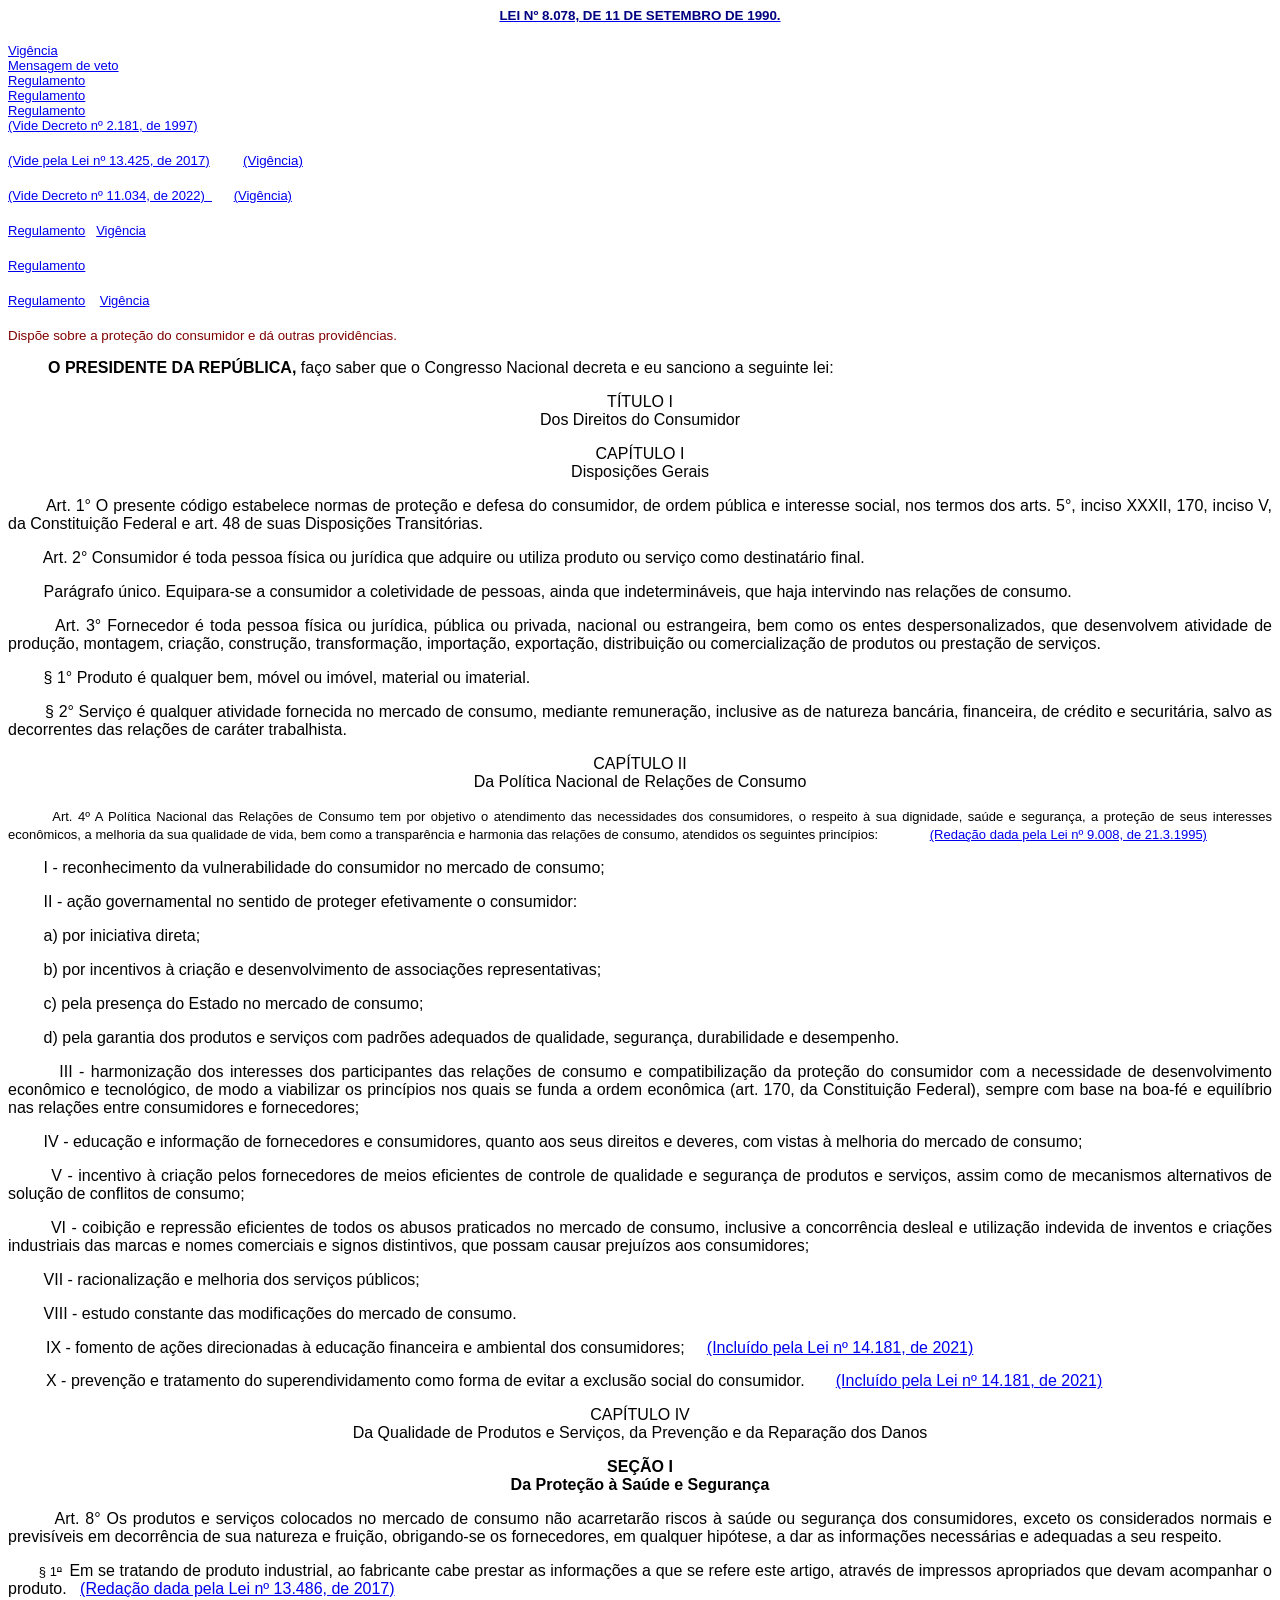
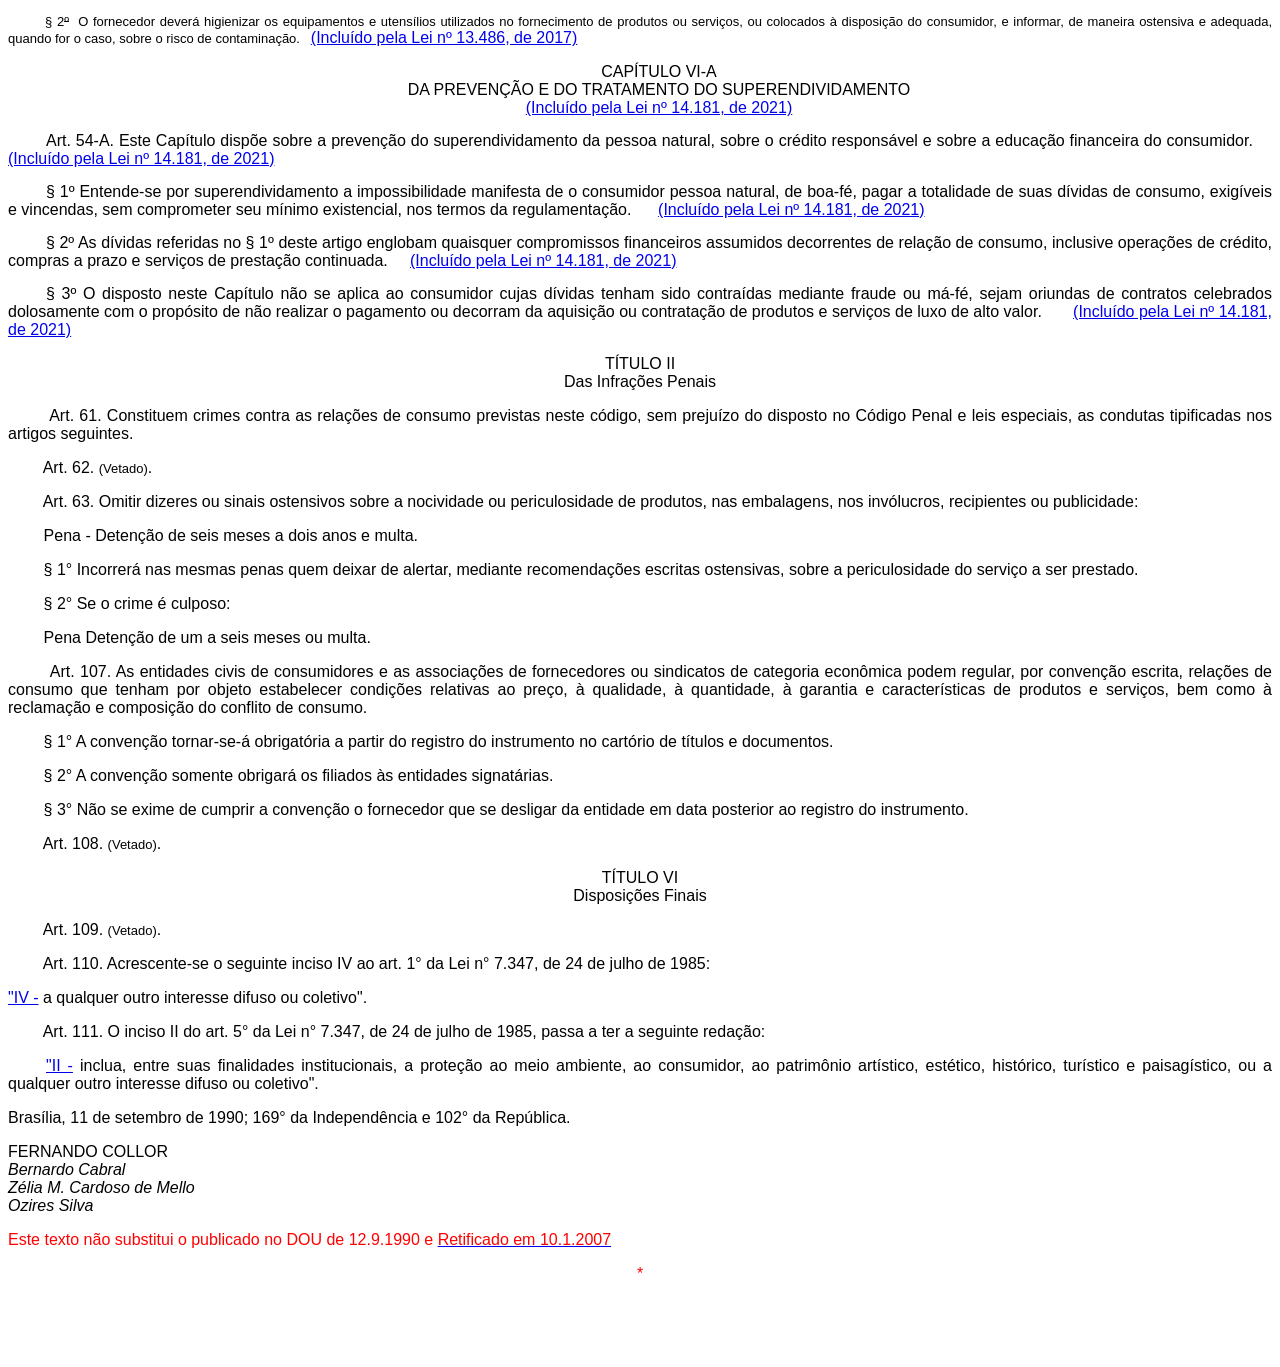
<file: tests/fixtures/cdc.html>
<!-- Recorte de https://www.planalto.gov.br/ccivil_03/leis/l8078compilado.htm (sha256:ee9b3454c3cb…, coletado em 2026-09-25) gerado por scripts/make_fixtures.py; não editar à mão. -->
<html><head><meta charset="utf-8"><title>cdc</title></head><body>
<p align="CENTER"><a href="http://legislacao.planalto.gov.br/legisla/legislacao.nsf/Viw_Identificacao/lei%208.078-1990?OpenDocument"><font color="#000080" face="Arial"><small><strong>LEI Nº 8.078, DE 11 DE SETEMBRO DE 1990.</strong></small></font></a></p>
<p style="margin-top: 20px; margin-bottom: 20px">
<font face="Arial" size="2"><a href="#art118">Vigência</a></font><br/>
<font face="Arial" size="2">
<a href="Mensagem_Veto/anterior_98/vep664-L8078-90.htm">Mensagem de veto</a></font><br/>
<font face="Arial" size="2">
<a href="../_Ato2004-2006/2006/Decreto/D5903.htm">Regulamento</a></font><br/>
<font face="Arial" size="2">
<a href="../_Ato2007-2010/2008/Decreto/D6523.htm">
	Regulamento</a></font><br/>
<font face="Arial" size="2">
<a href="../_Ato2011-2014/2013/Decreto/D7962.htm">Regulamento</a></font><br/>
<font face="Arial" size="2"><a href="../decreto/D2181.htm">(Vide Decreto nº 
	2.181, de 1997)</a></font></p>
<p style="margin-top: 20px; margin-bottom: 20px">
<font face="Arial" size="2">
<a href="../_Ato2015-2018/2017/Lei/L13425.htm#art17">
<span style="font-size: 10.0pt; font-family: Arial,sans-serif">(Vide 
pela Lei nº 13.425, de 2017)</span></a><span style="font-size: 10.0pt; font-family: Arial,sans-serif">        
	<a href="../_Ato2015-2018/2017/Lei/L13425.htm#art23">(Vigência)</a></span></font></p>
<p style="margin-top: 20px; margin-bottom: 20px">
<font size="2"><a href="../_Ato2019-2022/2022/Decreto/D11034.htm">
<span style="font-family: Arial,sans-serif">(Vide Decreto nº 11.034, de 
	2022)  </span></a><span style="font-family: Arial,sans-serif">     
	</span></font><span style="font-family: Arial,sans-serif"><font size="2">
<a href="../_Ato2019-2022/2022/Decreto/D11034.htm#art18">(Vigência)</a></font></span></p>
<p style="margin-top: 20px; margin-bottom: 20px">
<font face="Arial" size="2">
<a href="../_Ato2019-2022/2022/Decreto/D11150.htm">Regulamento</a>  
	<a href="../_Ato2019-2022/2022/Decreto/D11150.htm#art8">Vigência</a></font></p>
<p style="margin-top: 20px; margin-bottom: 20px">
<font face="Arial" size="2">
<a href="../_Ato2023-2026/2026/Decreto/D12876.htm">Regulamento</a></font></p>
<p style="margin-top: 20px; margin-bottom: 20px">
<font face="Arial" size="2">
<a href="../_ato2023-2026/2026/decreto/d13108.htm">Regulamento</a>   
	<a href="../_ato2023-2026/2026/decreto/d13108.htm#art26">Vigência</a></font></p>
<p align="justify"><small><font color="#800000" face="Arial">Dispõe sobre a proteção do
    consumidor e dá outras providências.</font></small></p>
<p style="text-align: justify"><font face="Arial"><strong>         
O PRESIDENTE DA REPÚBLICA, </strong>faço saber que o Congresso Nacional decreta e eu
sanciono a seguinte lei:</font></p>
<p style="text-align: center"><font face="Arial">TÍTULO I<br/>
Dos Direitos do Consumidor</font></p>
<p style="text-align: center"><font face="Arial">CAPÍTULO I<br/>
Disposições Gerais</font></p>
<p style="text-align: justify"><font face="Arial">       
Art. 1° O presente código estabelece normas de proteção e defesa do consumidor, de
ordem pública e interesse social, nos termos dos arts. 5°, inciso XXXII, 170, inciso V,
da Constituição Federal e art. 48 de suas Disposições Transitórias.</font></p>
<p style="text-align: justify"><font face="Arial">       
Art. 2° Consumidor é toda pessoa física ou jurídica que adquire ou utiliza produto ou
serviço como destinatário final.</font></p>
<p style="text-align: justify"><font face="Arial">       
Parágrafo único. Equipara-se a consumidor a coletividade de pessoas, ainda que
indetermináveis, que haja intervindo nas relações de consumo.</font></p>
<p style="text-align: justify"><font face="Arial">       
Art. 3° Fornecedor é toda pessoa física ou jurídica, pública ou privada, nacional ou
estrangeira, bem como os entes despersonalizados, que desenvolvem atividade de produção,
montagem, criação, construção, transformação, importação, exportação,
distribuição ou comercialização de produtos ou prestação de serviços.</font></p>
<p style="text-align: justify"><font face="Arial">       
§ 1° Produto é qualquer bem, móvel ou imóvel, material ou imaterial.</font></p>
<p style="text-align: justify"><font face="Arial">       
§ 2° Serviço é qualquer atividade fornecida no mercado de consumo, mediante
remuneração, inclusive as de natureza bancária, financeira, de crédito e securitária,
salvo as decorrentes das relações de caráter trabalhista.</font></p>
<p align="center" style="text-align: center"><font face="Arial">CAPÍTULO II<br/>
Da Política Nacional de Relações de Consumo</font><font face="Arial" size="2"> </font></p>
<p style="text-align: justify">   <font face="Arial" size="2">    
Art. 4º A Política Nacional das Relações de Consumo tem por
objetivo o atendimento das necessidades dos consumidores, o respeito à sua dignidade,
saúde e segurança, a proteção de seus interesses econômicos, a melhoria da sua
qualidade de vida, bem como a transparência e harmonia das relações de consumo,
atendidos os seguintes princípios:</font>           
<font face="Arial" size="2"> <a href="L9008.htm#art7">(Redação dada pela Lei nº
9.008, de 21.3.1995)</a></font></p>
<p style="text-align: justify"><font face="Arial">       
I - reconhecimento da vulnerabilidade do consumidor no mercado de consumo;</font></p>
<p style="text-align: justify"><font face="Arial">       
II - ação governamental no sentido de proteger efetivamente o consumidor:</font></p>
<p style="text-align: justify"><font face="Arial">       
a) por iniciativa direta;</font></p>
<p style="text-align: justify"><font face="Arial">       
b) por incentivos à criação e desenvolvimento de associações representativas;</font></p>
<p style="text-align: justify"><font face="Arial">       
c) pela presença do Estado no mercado de consumo;</font></p>
<p style="text-align: justify"><font face="Arial">       
d) pela garantia dos produtos e serviços com padrões adequados de qualidade, segurança,
durabilidade e desempenho.</font></p>
<p style="text-align: justify"><font face="Arial">       
III - harmonização dos interesses dos participantes das relações de consumo e
compatibilização da proteção do consumidor com a necessidade de desenvolvimento
econômico e tecnológico, de modo a viabilizar os princípios nos quais se funda a ordem
econômica (art. 170, da Constituição Federal), sempre com base na boa-fé e equilíbrio
nas relações entre consumidores e fornecedores;</font></p>
<p style="text-align: justify"><font face="Arial">       
IV - educação e informação de fornecedores e consumidores, quanto aos seus direitos e
deveres, com vistas à melhoria do mercado de consumo;</font></p>
<p style="text-align: justify"><font face="Arial">       
V - incentivo à criação pelos fornecedores de meios eficientes de controle de qualidade
e segurança de produtos e serviços, assim como de mecanismos alternativos de solução
de conflitos de consumo;</font></p>
<p style="text-align: justify"><font face="Arial">       
VI - coibição e repressão eficientes de todos os abusos praticados no mercado de
consumo, inclusive a concorrência desleal e utilização indevida de inventos e
criações industriais das marcas e nomes comerciais e signos distintivos, que possam
causar prejuízos aos consumidores;</font></p>
<p style="text-align: justify"><font face="Arial">       
VII - racionalização e melhoria dos serviços públicos;</font></p>
<p style="text-align: justify"><font face="Arial">       
VIII - estudo constante das modificações do mercado de consumo.</font></p>
<p align="justify" class="Artigo" style="text-indent: 38px; margin-right: 0cm; margin-top: 15px; margin-bottom: 15px">
<span style="font-family: Arial; color: black; font-weight: normal">IX - fomento 
de ações direcionadas à educação financeira e ambiental dos consumidores;    
<a href="../_Ato2019-2022/2021/Lei/L14181.htm#art1">(Incluído pela Lei nº 
14.181, de 2021)</a></span></p>
<p align="justify" class="Artigo" style="text-indent: 38px; margin-right: 0cm; margin-top: 15px; margin-bottom: 15px">
<span style="font-family: Arial; color: black; font-weight: normal">X - 
prevenção e tratamento do superendividamento como forma de evitar a exclusão 
social do consumidor.      
<a href="../_Ato2019-2022/2021/Lei/L14181.htm#art1">(Incluído pela Lei nº 
14.181, de 2021)</a></span></p>
<p align="center" style="text-align: center"><font face="Arial">CAPÍTULO IV<br/>
Da Qualidade de Produtos e Serviços, da Prevenção e da Reparação dos Danos</font></p>
<p align="center" style="text-align: center"><b><font face="Arial">SEÇÃO I<br/>
Da Proteção à Saúde e Segurança</font></b></p>
<p style="text-align: justify"><font face="Arial">       
Art. 8° Os produtos e serviços colocados no mercado de consumo não acarretarão riscos
à saúde ou segurança dos consumidores, exceto os considerados normais e previsíveis em
decorrência de sua natureza e fruição, obrigando-se os fornecedores, em qualquer
hipótese, a dar as informações necessárias e adequadas a seu respeito.</font></p>
<p style="text-align: justify; "><span style="color: black">
<font face="Arial" size="2">

       

§ 1<s>º</s> 

</font></span><font face="Arial">Em se tratando de produto industrial, ao 
fabricante cabe prestar as informações a que se refere este artigo, através de 
impressos apropriados que devam acompanhar o produto.  
<a href="../_Ato2015-2018/2017/Lei/L13486.htm">(Redação dada pela Lei nº 13.486, 
de 2017)</a></font></p>
<p style="text-align: justify; "><span style="color: black">
<font face="Arial" size="2">

       

§ 2<s>º</s>  O fornecedor deverá higienizar os equipamentos e utensílios 
utilizados no fornecimento de produtos ou serviços, ou colocados à disposição do 
consumidor, e informar, de maneira ostensiva e adequada, quando for o caso, 
sobre o risco de contaminação.  

</font></span><font face="Arial"><a href="../_Ato2015-2018/2017/Lei/L13486.htm">
(Incluído pela Lei nº 13.486, de 2017)</a></font></p>
<p align="center" class="Artigo" style="text-indent: 38px; margin-right: 0cm; margin-top: 0; margin-bottom: 0">
<span style="font-family: Arial; color: black; font-weight: normal">CAPÍTULO 
VI-A</span></p>
<p align="center" class="Artigo" style="text-indent: 38px; margin-right: 0cm; margin-top: 0; margin-bottom: 0">
<span style="font-family: Arial; color: black; font-weight: normal">DA PREVENÇÃO 
E DO TRATAMENTO DO SUPERENDIVIDAMENTO</span></p>
<p align="center" class="Artigo" style="text-indent: 38px; margin-right: 0cm; margin-top: 0; margin-bottom: 0">
<span style="font-family: Arial; color: black; font-weight: normal">
<a href="../_Ato2019-2022/2021/Lei/L14181.htm#art1">(Incluído pela Lei nº 
14.181, de 2021)</a></span></p>
<p align="justify" class="Artigo" style="text-indent: 38px; margin-right: 0cm; margin-top: 15px; margin-bottom: 15px">
<span style="font-family: Arial; color: black; font-weight: normal">Art. 54-A. 
Este Capítulo dispõe sobre a prevenção do superendividamento da pessoa natural, 
sobre o crédito responsável e sobre a educação financeira do consumidor.    
<a href="../_Ato2019-2022/2021/Lei/L14181.htm#art1">(Incluído pela Lei nº 
14.181, de 2021)</a></span></p>
<p align="justify" class="Artigo" style="text-indent: 38px; margin-right: 0cm; margin-top: 15px; margin-bottom: 15px">
<span style="font-family: Arial; color: black; font-weight: normal">§ 1º 
Entende-se por superendividamento a impossibilidade manifesta de o consumidor 
pessoa natural, de boa-fé, pagar a totalidade de suas dívidas de consumo, 
exigíveis e vincendas, sem comprometer seu mínimo existencial, nos termos da 
regulamentação.     
<a href="../_Ato2019-2022/2021/Lei/L14181.htm#art1">(Incluído pela Lei nº 
14.181, de 2021)</a></span></p>
<p align="justify" class="Artigo" style="text-indent: 38px; margin-right: 0cm; margin-top: 15px; margin-bottom: 15px">
<span style="font-family: Arial; color: black; font-weight: normal">§ 2º As 
dívidas referidas no § 1º deste artigo englobam quaisquer compromissos 
financeiros assumidos decorrentes de relação de consumo, inclusive operações de 
crédito, compras a prazo e serviços de prestação continuada.    
<a href="../_Ato2019-2022/2021/Lei/L14181.htm#art1">(Incluído pela Lei nº 
14.181, de 2021)</a></span></p>
<p align="justify" class="Artigo" style="text-indent: 38px; margin-right: 0cm; margin-top: 15px; margin-bottom: 15px">
<span style="font-family: Arial; color: black; font-weight: normal">§ 3º O 
disposto neste Capítulo não se aplica ao consumidor cujas dívidas tenham sido 
contraídas mediante fraude ou má-fé, sejam oriundas de contratos celebrados 
dolosamente com o propósito de não realizar o pagamento ou decorram da aquisição 
ou contratação de produtos e serviços de luxo de alto valor.      
<a href="../_Ato2019-2022/2021/Lei/L14181.htm#art1">(Incluído pela Lei nº 
14.181, de 2021)</a></span></p>
<p align="center" style="text-align: center"><font face="Arial">TÍTULO II<br/>
Das Infrações Penais</font></p>
<p style="text-align: justify"><font face="Arial">       
Art. 61. Constituem crimes contra as relações de consumo previstas neste código, sem
prejuízo do disposto no Código Penal e leis especiais, as condutas tipificadas nos
artigos seguintes.</font></p>
<p style="text-align: justify"><font face="Arial">        Art. 62. </font><font face="Arial" size="2">(Vetado)</font><font face="Arial">.</font></p>
<p style="text-align: justify"><font face="Arial">       
Art. 63. Omitir dizeres ou sinais ostensivos sobre a nocividade ou periculosidade de
produtos, nas embalagens, nos invólucros, recipientes ou publicidade:</font></p>
<p style="text-align: justify"><font face="Arial">       
Pena - Detenção de seis meses a dois anos e multa.</font></p>
<p style="text-align: justify"><font face="Arial">       
§ 1° Incorrerá nas mesmas penas quem deixar de alertar, mediante recomendações
escritas ostensivas, sobre a periculosidade do serviço a ser prestado.</font></p>
<p style="text-align: justify"><font face="Arial">       
§ 2° Se o crime é culposo:</font></p>
<p style="text-align: justify"><font face="Arial">       
Pena Detenção de um a seis meses ou multa.</font></p>
<p style="text-align: justify"><font face="Arial">       
Art. 107. As entidades civis de consumidores e as associações de fornecedores ou
sindicatos de categoria econômica podem regular, por convenção escrita, relações de
consumo que tenham por objeto estabelecer condições relativas ao preço, à qualidade,
à quantidade, à garantia e características de produtos e serviços, bem como à
reclamação e composição do conflito de consumo.</font></p>
<p style="text-align: justify"><font face="Arial">       
§ 1° A convenção tornar-se-á obrigatória a partir do registro do instrumento no
cartório de títulos e documentos.</font></p>
<p style="text-align: justify"><font face="Arial">       
§ 2° A convenção somente obrigará os filiados às entidades signatárias.</font></p>
<p style="text-align: justify"><font face="Arial">       
§ 3° Não se exime de cumprir a convenção o fornecedor que se desligar da entidade em
data posterior ao registro do instrumento.</font></p>
<p style="text-align: justify"><font face="Arial">       
Art. 108. </font><font face="Arial" size="2">(Vetado)</font><font face="Arial">.</font></p>
<p align="center" style="text-align: center"><font face="Arial">TÍTULO VI<br/>
Disposições Finais</font></p>
<p style="text-align: justify"><font face="Arial">       
Art. 109. </font><font face="Arial" size="2">(Vetado)</font><font face="Arial">.</font></p>
<p style="text-align: justify"><font face="Arial">       
Art. 110. Acrescente-se o seguinte inciso IV ao art. 1° da Lei n° 7.347, de 24 de julho
de 1985:</font></p>
<p style="text-align: justify"><font face="Arial">
<a href="L7347orig.htm#art1v">"IV -</a> a qualquer outro interesse difuso ou
    coletivo".</font></p>
<p style="text-align: justify"><font face="Arial">       
Art. 111. O inciso II do art. 5° da Lei n° 7.347, de 24 de julho de 1985, passa a ter a
seguinte redação:</font></p>
<p style="text-align: justify; text-indent:38px"><font face="Arial">
<a href="L7347orig.htm#art5ii">"II -</a> inclua, entre suas finalidades institucionais,
    a proteção ao meio ambiente, ao consumidor, ao patrimônio artístico, estético,
    histórico, turístico e paisagístico, ou a qualquer outro interesse difuso ou
    coletivo".</font></p>
<p style="text-align: justify"><font face="Arial">Brasília, 11 de setembro de 1990; 169°
da Independência e 102° da República.</font></p>
<p><font face="Arial">FERNANDO COLLOR<br/>
<em><font color="black">Bernardo Cabral </font><br/>
<font color="black">Zélia M. Cardoso de Mello </font><br/>
<font color="black">Ozires Silva </font></em></font></p>
<p><font color="#FF0000" face="Arial">Este texto não substitui o publicado no 
DOU de 12.9.1990 e <a href="1989_1994/RET/rlei-8078-90.doc">
<font color="#FF0000">Retificado em 10.1.2007</font></a></font></p>
<p align="center"><font color="#FF0000" face="Arial">*</font></p>
<p align="center"> </p>
<p align="center"> </p>
</body></html>
</file>
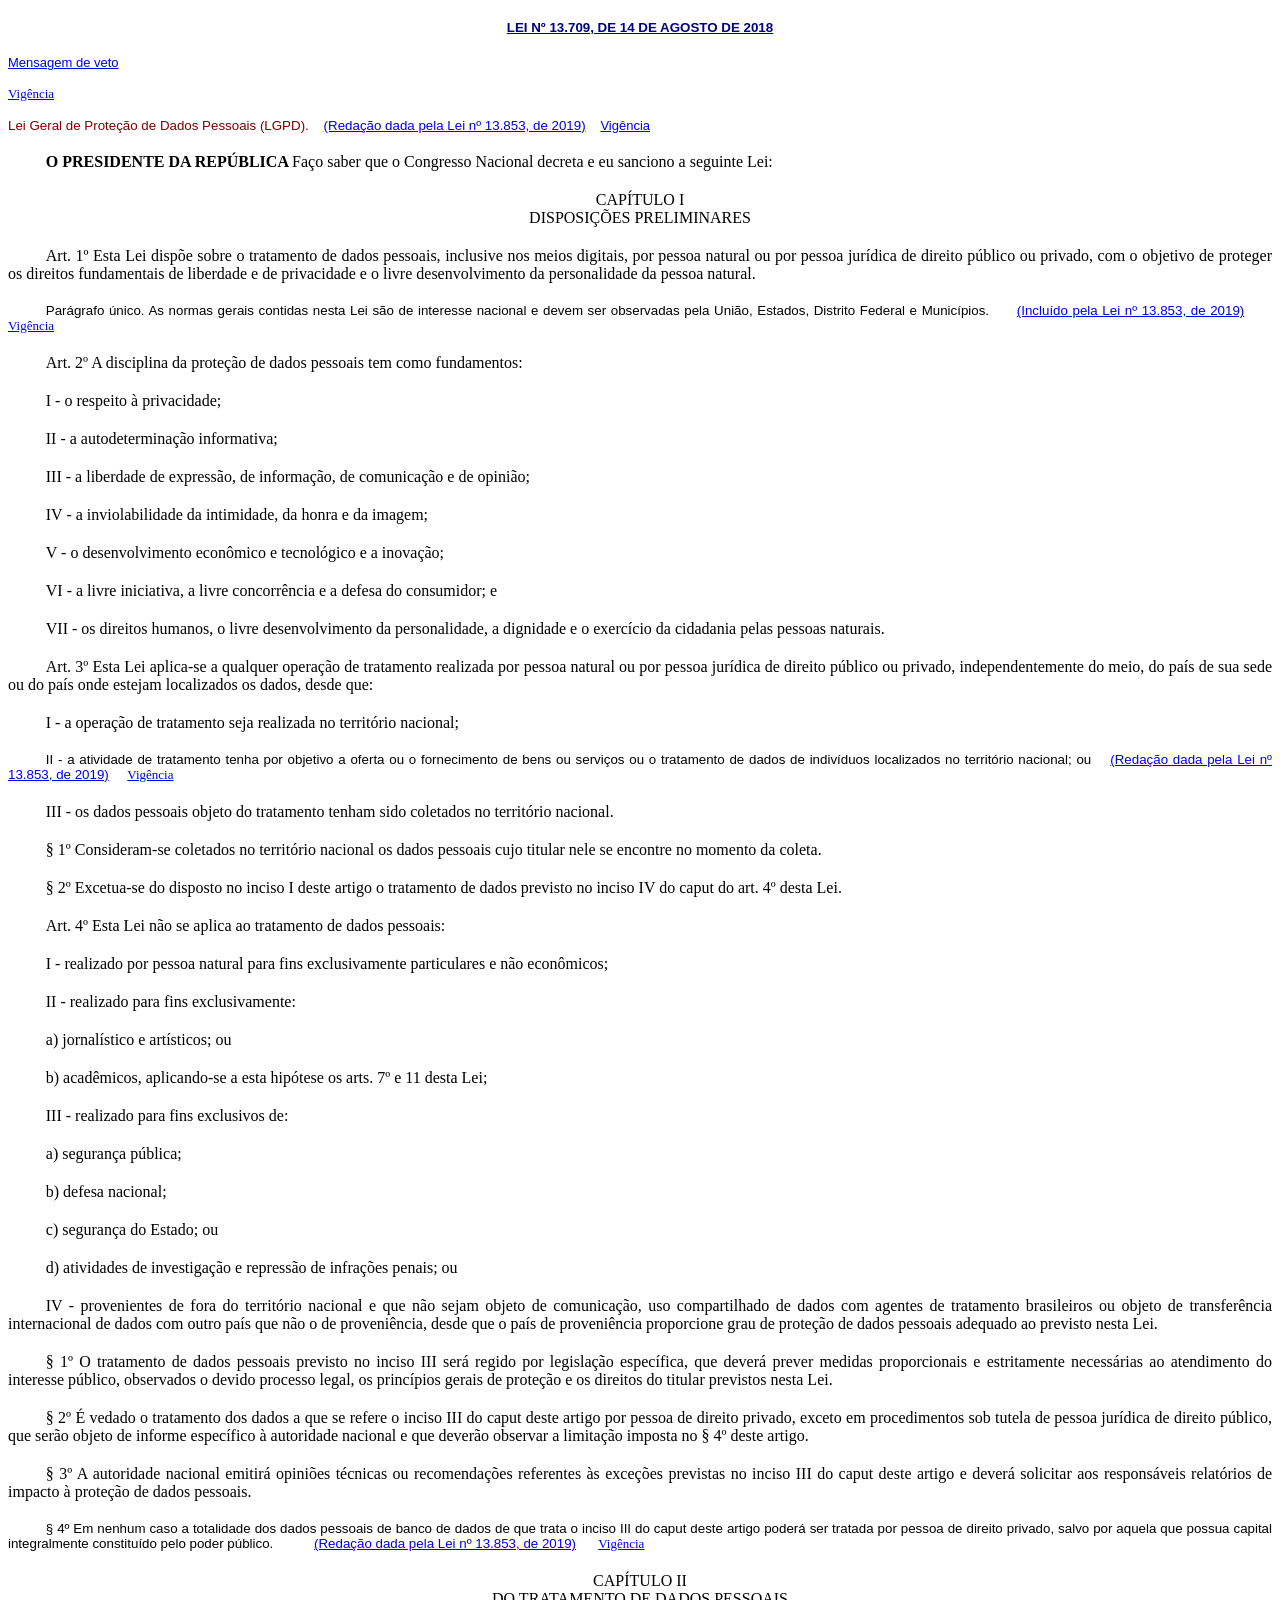
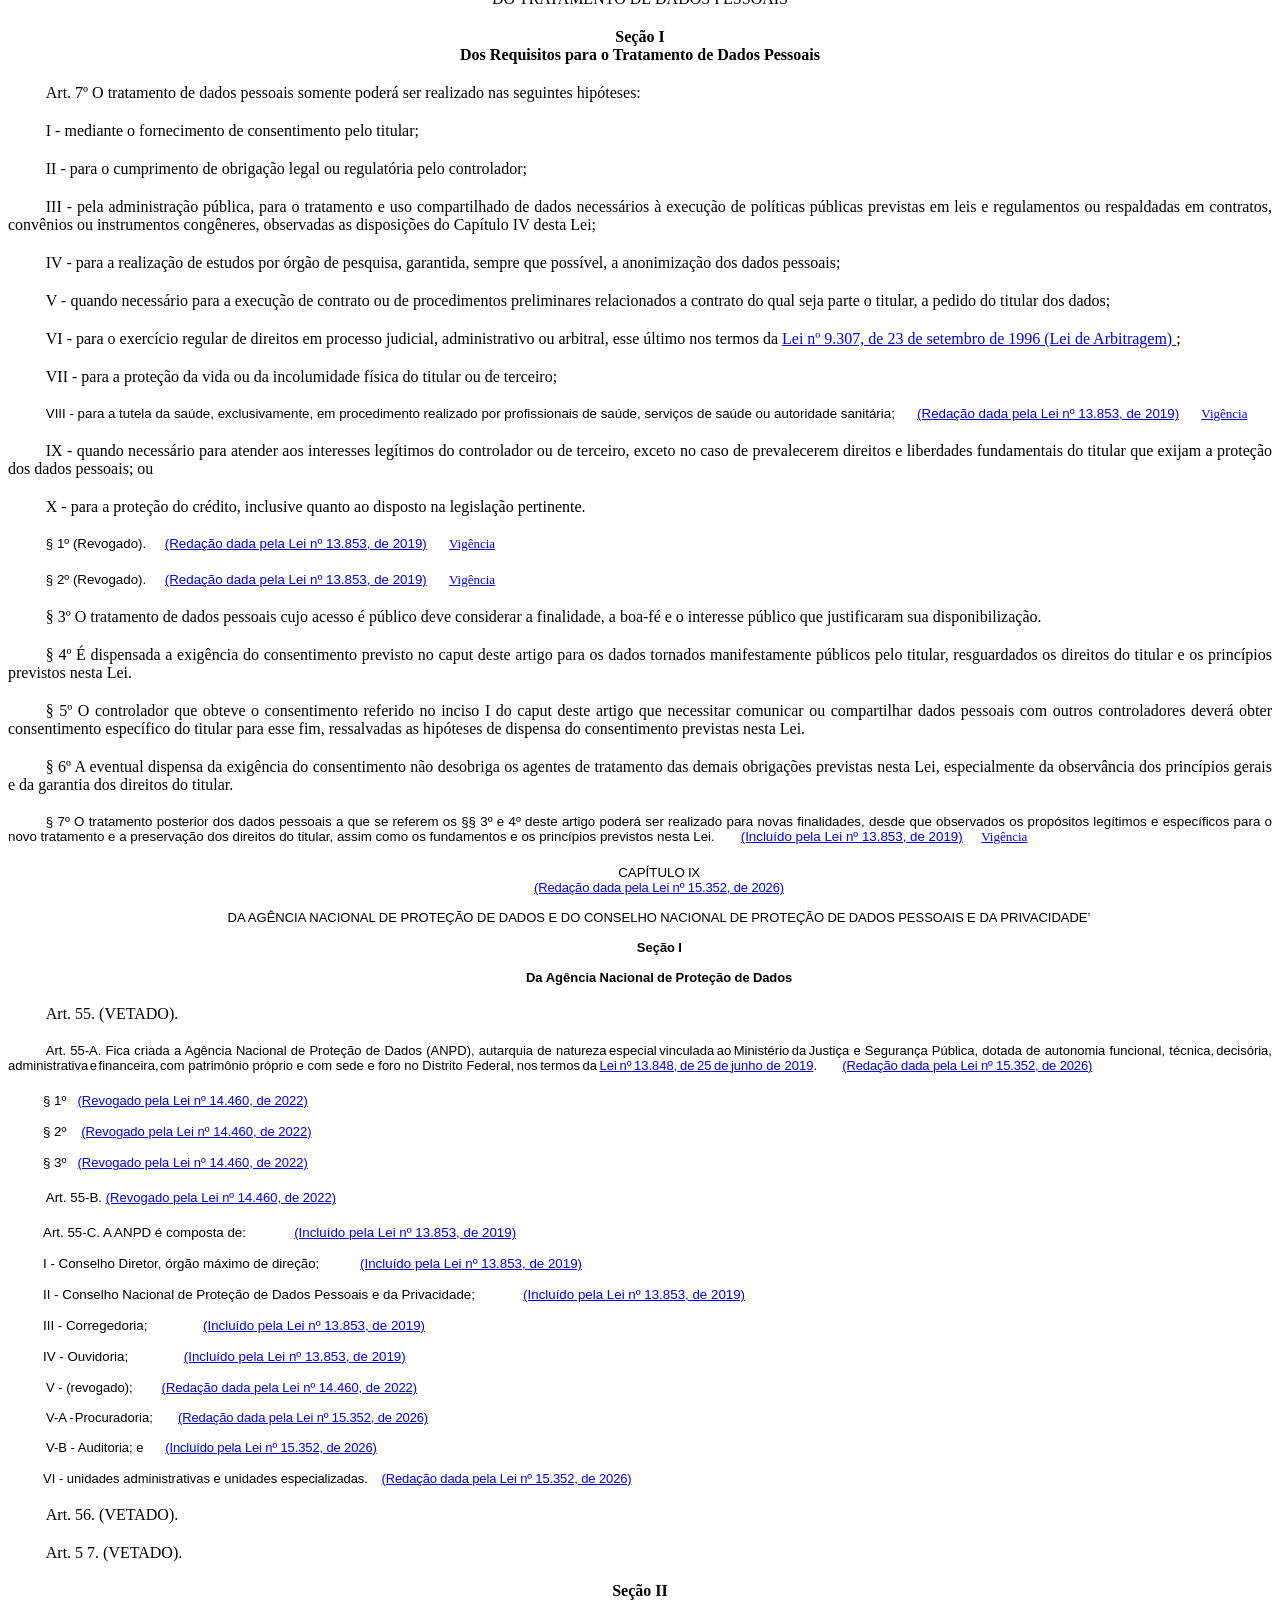
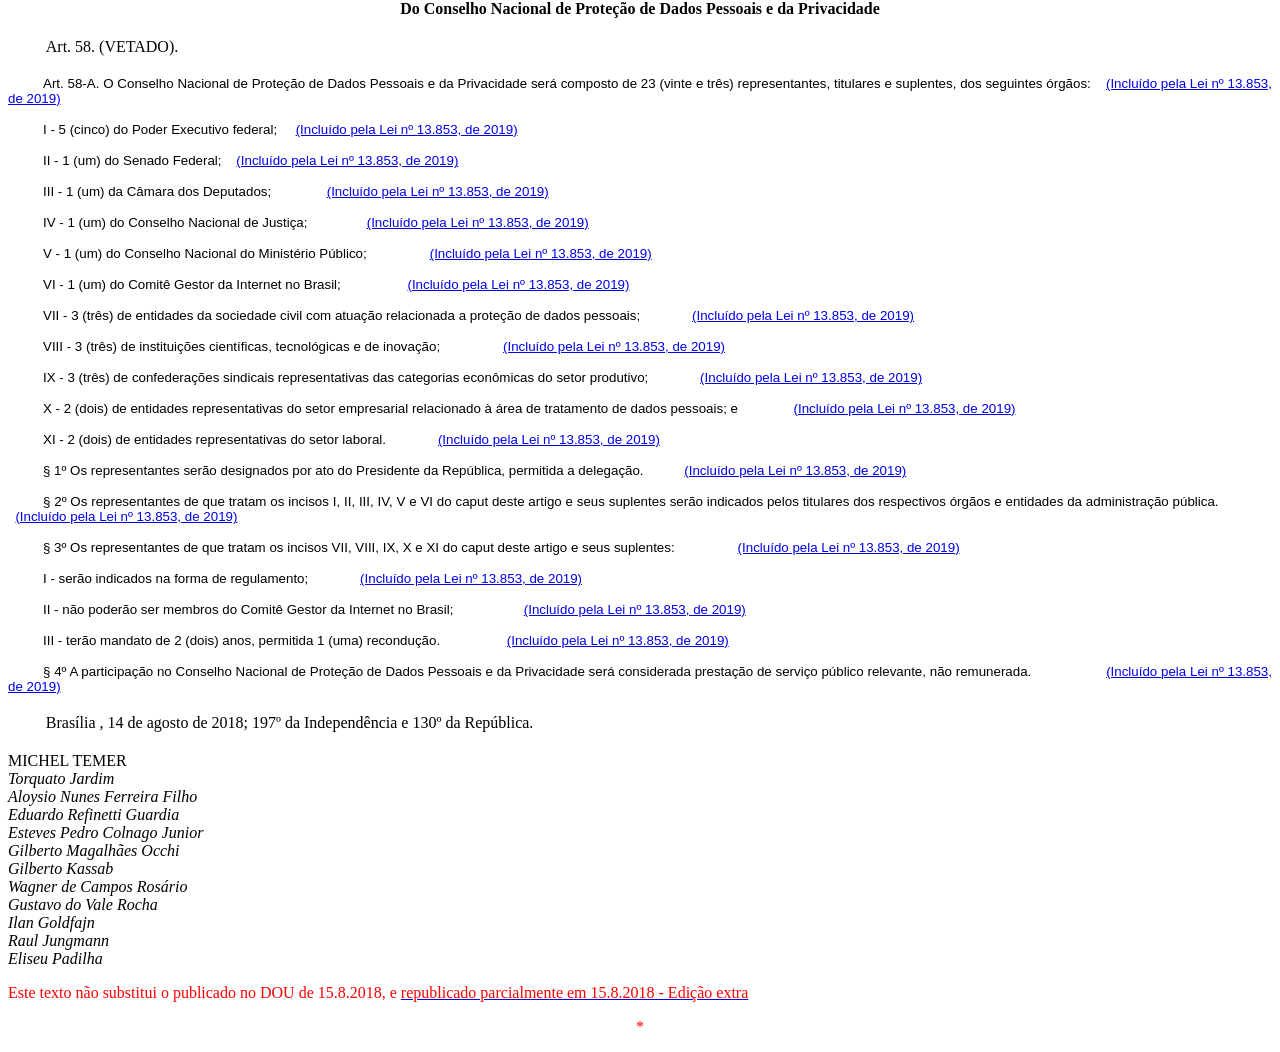
<file: tests/fixtures/lgpd.html>
<!-- Recorte de https://www.planalto.gov.br/ccivil_03/_ato2015-2018/2018/lei/l13709compilado.htm (sha256:eb945502ad5c…, coletado em 2026-09-25) gerado por scripts/make_fixtures.py; não editar à mão. -->
<html><head><meta charset="utf-8"><title>lgpd</title></head><body>
<p align="CENTER" style="margin-top: 20px; margin-bottom: 20px">
<font color="#000080" face="Arial">
<strong>
<small>
<a href="http://legislacao.planalto.gov.br/legisla/legislacao.nsf/Viw_Identificacao/lei%2013.709-2018?OpenDocument" style="color: rgb(0,0,128)">
       LEI Nº 13.709, DE 14 DE AGOSTO DE 2018</a></small></strong></font></p>
<p>
<font face="Arial" size="2">
<a href="../Msg/VEP/VEP-451.htm">
          Mensagem de veto</a></font></p>
<p>
<font size="2">
<a href="#art65">
          Vigência</a></font></p>
<p align="justify">
<font face="Arial" size="2">
<span style='font-size:
10.0pt;font-family:"Arial","sans-serif";color:#800000;font-weight:normal'>
		Lei Geral de Proteção de Dados Pessoais (LGPD).</span><span style='font-size:
10.0pt;font-family:"Arial","sans-serif";color:black;font-weight:normal'>    <a href="../../../_Ato2019-2022/2019/Lei/L13853.htm#art2">(Redação dada 
		pela Lei nº 13.853, de 2019)</a>    </span>
<font size="2">
<a href="#art65..">Vigência</a></font></font></p>
<p align="justify" class="MsoNormal" style="text-indent: 1cm; margin-top: 20px; margin-bottom: 20px">
<b>
<span style="color: black">
      O PRESIDENTE DA REPÚBLICA
     </span>
</b>
<span style="color: black">
     Faço saber que o Congresso Nacional decreta e eu sanciono a seguinte Lei:</span></p>
<p align="center" style="text-align: center; margin-top: 20px; margin-bottom: 20px">
<span style="color: black">
     CAPÍTULO I
     <br/>
     DISPOSIÇÕES PRELIMINARES</span></p>
<p align="justify" class="Artigo" style="text-indent: 1cm; margin-top: 20px; margin-bottom: 20px">
<span style="color: black; font-weight: normal">
     Art. 1º Esta Lei dispõe sobre o tratamento de dados pessoais, inclusive nos meios digitais, por pessoa natural ou por pessoa jurídica de direito público ou privado, com o objetivo de proteger os direitos fundamentais de liberdade e de privacidade e o livre desenvolvimento da personalidade da pessoa natural.</span></p>
<p align="justify" class="Artigo" style="text-indent: 1cm; margin-top: 20px; margin-bottom: 20px">
<span style='font-size:
10.0pt;font-family:"Arial","sans-serif";color:black;font-weight:normal'>
		Parágrafo único. As normas gerais contidas nesta Lei são de interesse 
	nacional e devem ser observadas pela União, Estados, Distrito Federal e 
	Municípios.     
	<a href="../../../_Ato2019-2022/2019/Lei/L13853.htm#art2">(Incluído pela Lei 
	nº 13.853, de 2019)</a>       </span>
<font size="2">
<a href="#art65..">Vigência</a></font></p>
<p align="justify" class="Artigo" style="text-indent: 1cm; margin-top: 20px; margin-bottom: 20px">
<span style="color: black; font-weight: normal">
     Art. 2º A disciplina da proteção de dados pessoais tem como fundamentos:</span></p>
<p align="justify" class="Artigo" style="text-indent: 1cm; margin-top: 20px; margin-bottom: 20px">
<span style="color: black; font-weight: normal">
     I - o respeito à privacidade;
    </span>
</p>
<p align="justify" class="Artigo" style="text-indent: 1cm; margin-top: 20px; margin-bottom: 20px">
<span style="color: black; font-weight: normal">
     II - a autodeterminação informativa;
    </span>
</p>
<p align="justify" class="Artigo" style="text-indent: 1cm; margin-top: 20px; margin-bottom: 20px">
<span style="color: black; font-weight: normal">
     III - a liberdade de expressão, de informação, de comunicação e de opinião;
    </span>
</p>
<p align="justify" class="Artigo" style="text-indent: 1cm; margin-top: 20px; margin-bottom: 20px">
<span style="color: black; font-weight: normal">
     IV - a inviolabilidade da intimidade, da honra e da imagem;
    </span>
</p>
<p align="justify" class="Artigo" style="text-indent: 1cm; margin-top: 20px; margin-bottom: 20px">
<span style="color: black; font-weight: normal">
     V - o desenvolvimento econômico e tecnológico e a inovação;
    </span>
</p>
<p align="justify" class="Artigo" style="text-indent: 1cm; margin-top: 20px; margin-bottom: 20px">
<span style="color: black; font-weight: normal">
     VI - a livre iniciativa, a livre concorrência e a defesa do consumidor; e
    </span>
</p>
<p align="justify" class="Artigo" style="text-indent: 1cm; margin-top: 20px; margin-bottom: 20px">
<span style="color: black; font-weight: normal">
     VII - os direitos humanos, o livre desenvolvimento da personalidade, a dignidade e o exercício da cidadania pelas pessoas naturais.
    </span>
</p>
<p align="justify" class="Artigo" style="text-indent: 1cm; margin-top: 20px; margin-bottom: 20px">
<span style="color: black; font-weight: normal">
     Art. 3º Esta Lei aplica-se a qualquer operação de tratamento realizada por pessoa natural ou por pessoa jurídica de direito público ou privado, independentemente do meio, do país de sua sede ou do país onde estejam localizados os dados, desde que:
    </span>
</p>
<p align="justify" class="Artigo" style="text-indent: 1cm; margin-top: 20px; margin-bottom: 20px">
<span style="color: black; font-weight: normal">
     I - a operação de tratamento seja realizada no território nacional;
    </span>
</p>
<p align="justify" class="Artigo" style="text-indent: 1cm; margin-top: 20px; margin-bottom: 20px">
<span style='font-size:
10.0pt;font-family:"Arial","sans-serif";color:black;font-weight:normal'>
		II - a atividade de tratamento tenha por objetivo a oferta ou o 
		fornecimento de bens ou serviços ou o tratamento de dados de indivíduos 
		localizados no território nacional; ou</span><span style='font-size:
10.0pt;font-family:"Arial","sans-serif";color:black;font-weight:normal'>   
	<a href="../../../_Ato2019-2022/2019/Lei/L13853.htm#art2">(Redação dada pela 
	Lei nº 13.853, de 2019)</a>     </span>
<font size="2">
<a href="#art65..">Vigência
         </a>
</font>
</p>
<p align="justify" class="Artigo" style="text-indent: 1cm; margin-top: 20px; margin-bottom: 20px">
<span style="color: black; font-weight: normal">
     III - os dados pessoais objeto do tratamento tenham sido coletados no território nacional.
    </span>
</p>
<p align="justify" class="Artigo" style="text-indent: 1cm; margin-top: 20px; margin-bottom: 20px">
<span style="color: black; font-weight: normal">
     § 1º Consideram-se coletados no território nacional os dados pessoais cujo titular nele se encontre no momento da coleta.
    </span>
</p>
<p align="justify" class="Artigo" style="text-indent: 1cm; margin-top: 20px; margin-bottom: 20px">
<span style="color: black; font-weight: normal">
     § 2º Excetua-se do disposto no inciso I deste artigo o tratamento de dados previsto no inciso IV do
    </span>
<span style="color: black">
     caput
    </span>
<span style="color: black; font-weight: normal">
     do art. 4º desta Lei.
    </span>
</p>
<p align="justify" class="Artigo" style="text-indent: 1cm; margin-top: 20px; margin-bottom: 20px">
<span style="color: black; font-weight: normal">
     Art. 4º Esta Lei não se aplica ao tratamento de dados pessoais:
    </span>
</p>
<p align="justify" class="Artigo" style="text-indent: 1cm; margin-top: 20px; margin-bottom: 20px">
<span style="color: black; font-weight: normal">
     I - realizado por pessoa natural para fins exclusivamente particulares e não econômicos;
    </span>
</p>
<p align="justify" class="Artigo" style="text-indent: 1cm; margin-top: 20px; margin-bottom: 20px">
<span style="color: black; font-weight: normal">
     II - realizado para fins exclusivamente:
    </span>
</p>
<p align="justify" class="Artigo" style="text-indent: 1cm; margin-top: 20px; margin-bottom: 20px">
<span style="color: black; font-weight: normal">
     a) jornalístico e artísticos; ou
    </span>
</p>
<p align="justify" class="Artigo" style="text-indent: 1cm; margin-top: 20px; margin-bottom: 20px">
<span style="color: black; font-weight: normal; ">
     b) acadêmicos, aplicando-se a esta hipótese os arts. 7º e 11 desta Lei;
    </span>
</p>
<p align="justify" class="Artigo" style="text-indent: 1cm; margin-top: 20px; margin-bottom: 20px">
<span style="color: black; font-weight: normal">
     III - realizado para fins exclusivos de:
    </span>
</p>
<p align="justify" class="Artigo" style="text-indent: 1cm; margin-top: 20px; margin-bottom: 20px">
<span style="color: black; font-weight: normal">
     a) segurança pública;
    </span>
</p>
<p align="justify" class="Artigo" style="text-indent: 1cm; margin-top: 20px; margin-bottom: 20px">
<span style="color: black; font-weight: normal">
     b) defesa nacional;
    </span>
</p>
<p align="justify" class="Artigo" style="text-indent: 1cm; margin-top: 20px; margin-bottom: 20px">
<span style="color: black; font-weight: normal">
     c) segurança do Estado; ou
    </span>
</p>
<p align="justify" class="Artigo" style="text-indent: 1cm; margin-top: 20px; margin-bottom: 20px">
<span style="color: black; font-weight: normal">
     d) atividades de investigação e repressão de infrações penais; ou
    </span>
</p>
<p align="justify" class="Artigo" style="text-indent: 1cm; margin-top: 20px; margin-bottom: 20px">
<span style="color: black; font-weight: normal">
     IV - provenientes de fora do território nacional e que não sejam objeto de comunicação, uso compartilhado de dados com agentes de tratamento brasileiros ou objeto de transferência internacional de dados com outro país que não o de proveniência, desde que o país de proveniência proporcione grau de proteção de dados pessoais adequado ao previsto nesta Lei.
    </span>
</p>
<p align="justify" class="Artigo" style="text-indent: 1cm; margin-top: 20px; margin-bottom: 20px">
<span style="color: black; font-weight: normal">
     § 1º O tratamento de dados pessoais previsto no inciso III será regido por legislação específica, que deverá prever medidas proporcionais e estritamente necessárias ao atendimento do interesse público, observados o devido processo legal, os princípios gerais de proteção e os direitos do titular previstos nesta Lei.
    </span>
</p>
<p align="justify" class="Artigo" style="text-indent: 1cm; margin-top: 20px; margin-bottom: 20px">
<span style="color: black; font-weight: normal">
      § 2º É vedado o tratamento dos dados a que se refere o inciso III do
     </span>
<span style="color: black">
      caput
     </span>
<span style="color: black; font-weight: normal">
      deste artigo por pessoa de direito privado, exceto em procedimentos sob tutela de pessoa jurídica de direito público, que serão objeto de informe específico à autoridade nacional e que deverão observar a limitação imposta no § 4º deste artigo.
     </span>
</p>
<p align="justify" class="Artigo" style="text-indent: 1cm; margin-top: 20px; margin-bottom: 20px">
<span style="color: black; font-weight: normal">
      § 3º A autoridade nacional emitirá opiniões técnicas ou recomendações referentes às exceções previstas no inciso III do
     </span>
<span style="color: black">
      caput
     </span>
<span style="color: black; font-weight: normal">
      deste artigo e deverá solicitar aos responsáveis relatórios de impacto à proteção de dados pessoais.
     </span>
</p>
<p align="justify" class="Artigo" style="text-indent: 1cm; margin-top: 20px; margin-bottom: 20px">
<span style='font-size:
10.0pt;font-family:"Arial","sans-serif";color:black;font-weight:normal'>
		§ 4º Em nenhum caso a totalidade dos dados pessoais de banco de dados de 
		que trata o inciso III do </span>
<span style='font-size:10.0pt;font-family:"Arial","sans-serif";
color:black'>caput</span><span style='font-size:10.0pt;font-family:"Arial","sans-serif";
color:black;font-weight:normal'> deste artigo poderá ser tratada por pessoa de 
	direito privado, salvo por aquela que possua capital integralmente 
	constituído pelo poder público.</span><span style='font-size:
10.0pt;font-family:"Arial","sans-serif";color:black;font-weight:normal'>           <a href="../../../_Ato2019-2022/2019/Lei/L13853.htm#art2">(Redação dada pela 
	Lei nº 13.853, de 2019)</a>      </span>
<font size="2">
<a href="#art65..">Vigência
         </a>
</font>
</p>
<p align="center" class="Artigo" style="text-align: center; text-indent: 0cm; margin-top: 20px; margin-bottom: 20px">
<span style="color: black; font-weight: normal">
     CAPÍTULO II
     <br/>
     DO TRATAMENTO DE DADOS PESSOAIS
    </span>
</p>
<p align="center" class="Artigo" style="text-align: center; text-indent: 0cm; margin-top: 20px; margin-bottom: 20px">
<span style="color: black; font-weight:700">
     Seção I
     <br/>
     Dos Requisitos para o Tratamento de Dados Pessoais
    </span>
</p>
<p align="justify" class="Artigo" style="text-indent: 1cm; margin-top: 20px; margin-bottom: 20px">
<span style="color: black; font-weight: normal">
     Art. 7º O tratamento de dados pessoais somente poderá ser realizado nas seguintes hipóteses:
    </span>
</p>
<p align="justify" class="Artigo" style="text-indent: 1cm; margin-top: 20px; margin-bottom: 20px">
<span style="color: black; font-weight: normal">
     I - mediante o fornecimento de consentimento pelo titular;
    </span>
</p>
<p align="justify" class="Artigo" style="text-indent: 1cm; margin-top: 20px; margin-bottom: 20px">
<span style="color: black; font-weight: normal">
     II - para o cumprimento de obrigação legal ou regulatória pelo controlador;
    </span>
</p>
<p align="justify" class="Artigo" style="text-indent: 1cm; margin-top: 20px; margin-bottom: 20px">
<span style="color: black; font-weight: normal">
     III - pela administração pública, para o tratamento e uso compartilhado de dados necessários à execução de políticas públicas previstas em leis e regulamentos ou respaldadas em contratos, convênios ou instrumentos congêneres, observadas as disposições do Capítulo IV desta Lei;
    </span>
</p>
<p align="justify" class="Artigo" style="text-indent: 1cm; margin-top: 20px; margin-bottom: 20px">
<span style="color: black; font-weight: normal">
     IV - para a realização de estudos por órgão de pesquisa, garantida, sempre que possível, a anonimização dos dados pessoais;
    </span>
</p>
<p align="justify" class="Artigo" style="text-indent: 1cm; margin-top: 20px; margin-bottom: 20px">
<span style="color: black; font-weight: normal">
     V - quando necessário para a execução de contrato ou de procedimentos preliminares relacionados a contrato do qual seja parte o titular, a pedido do titular dos dados;
    </span>
</p>
<p align="justify" class="Artigo" style="text-indent: 1cm; margin-top: 20px; margin-bottom: 20px">
<span style="color: black; font-weight: normal">
     VI - para o exercício regular de direitos em processo judicial, administrativo ou arbitral, esse último nos termos da
     <a href="../../../LEIS/L9307.htm">
      Lei nº 9.307, de 23 de setembro de 1996 (Lei de Arbitragem)
     </a>
     ;
    </span>
</p>
<p align="justify" class="Artigo" style="text-indent: 1cm; margin-top: 20px; margin-bottom: 20px">
<span style="color: black; font-weight: normal">
     VII - para a proteção da vida ou da incolumidade física do titular ou de terceiro;
    </span>
</p>
<p align="justify" class="Artigo" style="text-indent: 1cm; margin-top: 20px; margin-bottom: 20px">
<span style='font-size:
10.0pt;font-family:"Arial","sans-serif";color:black;font-weight:normal'>
		VIII - para a tutela da saúde, exclusivamente, em procedimento realizado 
		por profissionais de saúde, serviços de saúde ou autoridade sanitária;</span><span style='font-size:
10.0pt;font-family:"Arial","sans-serif";color:black;font-weight:normal'>     
	<a href="../../../_Ato2019-2022/2019/Lei/L13853.htm#art2">(Redação dada pela 
	Lei nº 13.853, de 2019)</a>      </span>
<font size="2">
<a href="#art65..">Vigência
         </a>
</font>
</p>
<p align="justify" class="Artigo" style="text-indent: 1cm; margin-top: 20px; margin-bottom: 20px">
<span style="color: black; font-weight: normal">
     IX - quando necessário para atender aos interesses legítimos do controlador ou de terceiro, exceto no caso de prevalecerem direitos e liberdades fundamentais do titular que exijam a proteção dos dados pessoais; ou
    </span>
</p>
<p align="justify" class="Artigo" style="text-indent: 1cm; margin-top: 20px; margin-bottom: 20px">
<span style="color: black; font-weight: normal">
     X - para a proteção do crédito, inclusive quanto ao disposto na legislação pertinente.
    </span>
</p>
<p align="justify" class="Artigo" style="text-indent: 1cm; margin-top: 20px; margin-bottom: 20px">
<span style='font-size:
10.0pt;font-family:"Arial","sans-serif";color:black;font-weight:normal'>
		§ 1º (Revogado).</span><span style='font-size:
10.0pt;font-family:"Arial","sans-serif";color:black;font-weight:normal'>    
	<a href="../../../_Ato2019-2022/2019/Lei/L13853.htm#art2">(Redação dada pela 
	Lei nº 13.853, de 2019)</a>      </span>
<font size="2">
<a href="#art65..">Vigência
         </a>
</font>
</p>
<p align="justify" class="Artigo" style="text-indent: 1cm; margin-top: 20px; margin-bottom: 20px">
<span style='font-size:
10.0pt;font-family:"Arial","sans-serif";color:black;font-weight:normal'>
		§ 2º (Revogado).</span><span style='font-size:
10.0pt;font-family:"Arial","sans-serif";color:black;font-weight:normal'>    
	<a href="../../../_Ato2019-2022/2019/Lei/L13853.htm#art2">(Redação dada pela 
	Lei nº 13.853, de 2019)</a>      </span>
<font size="2">
<a href="#art65..">Vigência
         </a>
</font>
</p>
<p align="justify" class="Artigo" style="text-indent: 1cm; margin-top: 20px; margin-bottom: 20px">
<span style="color: black; font-weight: normal">
     § 3º O tratamento de dados pessoais cujo acesso é público deve considerar a finalidade, a boa-fé e o interesse público que justificaram sua disponibilização.
    </span>
</p>
<p align="justify" class="Artigo" style="text-indent: 1cm; margin-top: 20px; margin-bottom: 20px">
<span style="color: black; font-weight: normal">
     § 4º É dispensada a exigência do consentimento previsto no
    </span>
<span style="color: black">
     caput
    </span>
<span style="color: black; font-weight: normal">
     deste artigo para os dados tornados manifestamente públicos pelo titular, resguardados os direitos do titular e os princípios previstos nesta Lei.
    </span>
</p>
<p align="justify" class="Artigo" style="text-indent: 1cm; margin-top: 20px; margin-bottom: 20px">
<span style="color: black; font-weight: normal">
     § 5º O controlador que obteve o consentimento referido no inciso I do
    </span>
<span style="color: black">
     caput
    </span>
<span style="color: black; font-weight: normal">
     deste artigo que necessitar comunicar ou compartilhar dados pessoais com outros controladores deverá obter consentimento específico do titular para esse fim, ressalvadas as hipóteses de dispensa do consentimento previstas nesta Lei.
    </span>
</p>
<p align="justify" class="Artigo" style="text-indent: 1cm; margin-top: 20px; margin-bottom: 20px">
<span style="color: black; font-weight: normal">
     § 6º A eventual dispensa da exigência do consentimento não desobriga os agentes de tratamento das demais obrigações previstas nesta Lei, especialmente da observância dos princípios gerais e da garantia dos direitos do titular.</span></p>
<p align="justify" class="Artigo" style="text-indent: 1cm; margin-top: 20px; margin-bottom: 20px">
<span style='font-size:
10.0pt;font-family:"Arial","sans-serif";color:black;font-weight:normal'>
		§ 7º O tratamento posterior dos dados pessoais a que se referem os §§ 3º 
	e 4º deste artigo poderá ser realizado para novas finalidades, desde que 
	observados os propósitos legítimos e específicos para o novo tratamento e a 
	preservação dos direitos do titular, assim como os fundamentos e os 
	princípios previstos nesta Lei.</span><span style='font-size:
10.0pt;font-family:"Arial","sans-serif";color:black;font-weight:normal'>      
	<a href="../../../_Ato2019-2022/2019/Lei/L13853.htm#art2">(Incluído pela Lei 
	nº 13.853, de 2019)</a>     </span>
<font size="2">
<a href="#art65..">Vigência
         </a>
</font>
</p>
<p align="center" style="text-indent: 38px; text-align: center; margin-bottom: 0">
<span lang="PT" style='font-size:10.0pt;font-family:"Arial",sans-serif'>
	CAPÍTULO<span style="letter-spacing:-.45pt"> </span>
<span style="letter-spacing:-.25pt">IX</span></span></p>
<p align="center" style="text-indent: 38px; text-align: center; margin-top: 0; margin-bottom: 0">
<span style="letter-spacing: -.1pt; font-family: Arial,sans-serif">
<font size="2"><a href="../../../_Ato2023-2026/2026/Lei/L15352.htm#art1">
	(Redação dada pela Lei nº 15.352, de 2026)</a></font></span></p>
<p align="center" class="MsoNormal" style="text-indent: 38px; line-height: normal; margin-top: 15px; margin-bottom: 15px">
<span style='font-family:"Arial",sans-serif'><font size="2">DA 
	AGÊNCIA NACIONAL DE PROTEÇÃO DE DADOS E DO CONSELHO<span style="letter-spacing:
-.3pt"> </span>NACIONAL<span style="letter-spacing:-.3pt"> </span>DE<span style="letter-spacing:-.25pt">
</span>PROTEÇÃO<span style="letter-spacing:-.3pt"> </span>DE<span style="letter-spacing:-.3pt">
</span>DADOS<span style="letter-spacing:-.3pt"> </span>PESSOAIS<span style="letter-spacing:-.3pt">
</span>E DA PRIVACIDADE’</font></span></p>
<p align="center" class="MsoBodyText" style="text-indent: 38px; line-height: normal; margin-top: 15px; margin-bottom: 15px">
<b><span style='font-family:"Arial",sans-serif'><font size="2">
	Seção<span style="letter-spacing:-.3pt"> </span></font>
<span style="letter-spacing:-.5pt"><font size="2">I</font></span></span></b></p>
<p align="center" class="MsoBodyText" style="text-indent: 38px; line-height: normal; margin-top: 15px; margin-bottom: 15px">
<b><span style='font-family:"Arial",sans-serif'><font size="2">Da<span style="letter-spacing:-.35pt">
</span>Agência<span style="letter-spacing:-.25pt"> </span>Nacional<span style="letter-spacing:-.25pt">
</span>de<span style="letter-spacing:-.25pt"> </span>Proteção<span style="letter-spacing:-.25pt">
</span>de<span style="letter-spacing:-.2pt"> </span></font>
<span style="letter-spacing:-.1pt"><font size="2">Dados</font></span></span></b></p>
<p align="justify" class="Artigo" style="text-indent: 1cm; margin-top: 20px; margin-bottom: 20px">
<span style="color: black; font-weight: normal">
     Art. 55. (VETADO).
    </span>
</p>
<p align="justify" class="texto1" style="text-indent: 1cm; margin-top: 20px; margin-bottom: 20px">
<span style='font-family:"Arial",sans-serif'><font size="2">
		Art. 55-A. Fica criada a Agência Nacional de Proteção de Dados (ANPD), 
		autarquia de natureza<span style="letter-spacing:-1.3pt"> </span>
		especial<span style="letter-spacing:-1.3pt"> </span>vinculada<span style="letter-spacing:-1.3pt">
</span>ao<span style="letter-spacing:-1.3pt"> </span>Ministério<span style="letter-spacing:
-1.3pt"> </span>da<span style="letter-spacing:-1.3pt"> </span>Justiça e<span style="letter-spacing:-.1pt">
</span>Segurança<span style="letter-spacing:-.1pt"> </span>Pública,<span style="letter-spacing:-.1pt">
</span>dotada<span style="letter-spacing:-.1pt"> </span>de<span style="letter-spacing:-.1pt">
</span>autonomia<span style="letter-spacing:-.1pt"> </span>funcional, 
		técnica,<span style="letter-spacing:
-1.55pt"> </span>decisória,<span style="letter-spacing:-1.55pt"> </span>
		administrativa<span style="letter-spacing:-1.55pt"> </span>e<span style="letter-spacing:-1.55pt">
</span>financeira,<span style="letter-spacing:-1.55pt"> </span>com 
		patrimônio próprio e com sede e foro no Distrito Federal,<span style="letter-spacing:-.8pt">
</span>nos<span style="letter-spacing:-.8pt"> </span>termos<span style="letter-spacing:-.75pt">
</span>da<span style="letter-spacing:-.8pt"> </span>
<a href="../../../_Ato2019-2022/2019/Lei/L13848.htm">Lei<span style="letter-spacing:
-.8pt"> </span>nº<span style="letter-spacing:-.8pt"> </span>13.848,<span style="letter-spacing:-.8pt">
</span>de<span style="letter-spacing:-.8pt"> </span>25<span style="letter-spacing:-.8pt">
</span>de<span style="letter-spacing:-.8pt"> </span>junho de 2019</a>.      
		</font></span>
<span style="letter-spacing: -.1pt; font-family: Arial,sans-serif">
<font size="2">
<a href="../../../_Ato2023-2026/2026/Lei/L15352.htm#art1">(Redação dada 
		pela Lei nº 15.352, de 2026)</a></font></span></p>
<p align="justify" class="texto1" style="text-indent: 35px; ">
<span style='font-size:
10.0pt;font-family:"Arial","sans-serif";color:black;font-weight:normal; '>
		§ 1º </span>
<span style="font-size: 10.0pt; font-family: Arial,sans-serif">
		  </span>
<span dir="ltr" role="presentation" style="font-family: Arial; transform: scaleX(0.995543)">
<font size="2">
<a href="../../../_Ato2019-2022/2022/Lei/L14460.htm#art9">(Revogado pela 
		Lei nº 14.460, de 2022)</a></font></span></p>
<p align="justify" class="texto1" style="text-indent: 35px; ">
<span style='font-size:
10.0pt;font-family:"Arial","sans-serif";color:black;font-weight:normal; '>
		§ 2º </span>
<span style="font-size: 10.0pt; font-family: Arial,sans-serif">
		   </span>
<span dir="ltr" role="presentation" style="font-family: Arial; transform: scaleX(0.995543)">
<font size="2">
<a href="../../../_Ato2019-2022/2022/Lei/L14460.htm#art9">(Revogado pela 
		Lei nº 14.460, de 2022)</a></font></span></p>
<p align="justify" class="texto1" style="text-indent: 35px; ">
<span style='font-size:
10.0pt;font-family:"Arial","sans-serif";color:black;font-weight:normal; '>
		§ 3º </span>
<span style="font-size: 10.0pt; font-family: Arial,sans-serif">
		  </span>
<span dir="ltr" role="presentation" style="font-family: Arial; transform: scaleX(0.995543)">
<font size="2">
<a href="../../../_Ato2019-2022/2022/Lei/L14460.htm#art9">(Revogado pela 
		Lei nº 14.460, de 2022)</a></font></span></p>
<p align="justify" class="Artigo" style="text-indent: 1cm; margin-top: 20px; margin-bottom: 20px">
<span style='font-size:
10.0pt;font-family:"Arial","sans-serif";color:black;font-weight:normal'>
	Art. 55-B. 
	</span>
<span dir="ltr" role="presentation" style="font-family: Arial; transform: scaleX(0.995543)">
<font size="2"><a href="../../../_Ato2019-2022/2022/Lei/L14460.htm#art9">
	(Revogado pela Lei nº 14.460, de 2022)</a></font></span></p>
<p align="justify" class="texto1" style="text-indent: 35px; ">
<span style='font-size:
10.0pt;font-family:"Arial","sans-serif";color:black;font-weight:normal'>
	Art. 55-C. A ANPD é composta de:            
	</span>
<span style='font-size:
10.0pt;font-family:"Arial","sans-serif";color:black;font-weight:normal'>
<a href="../../../_Ato2019-2022/2019/Lei/L13853.htm#art2">(Incluído pela 
		Lei nº 13.853, de 2019)</a></span></p>
<p align="justify" class="texto1" style="text-indent: 35px; ">
<span style='font-size:
10.0pt;font-family:"Arial","sans-serif";color:black;font-weight:normal'>
	I - Conselho Diretor, órgão máximo de direção;           </span>
<span style='font-size:
10.0pt;font-family:"Arial","sans-serif";color:black;font-weight:normal'>
<a href="../../../_Ato2019-2022/2019/Lei/L13853.htm#art2">(Incluído pela 
		Lei nº 13.853, de 2019)</a></span></p>
<p align="justify" class="texto1" style="text-indent: 35px; ">
<span style='font-size:
10.0pt;font-family:"Arial","sans-serif";color:black;font-weight:normal'>
	II - Conselho Nacional de Proteção de Dados Pessoais e da Privacidade;            
		<a href="../../../_Ato2019-2022/2019/Lei/L13853.htm#art2">(Incluído pela 
		Lei nº 13.853, de 2019)</a></span></p>
<p align="justify" class="texto1" style="text-indent: 35px; ">
<span style='font-size:
10.0pt;font-family:"Arial","sans-serif";color:black;font-weight:normal'>
	III - Corregedoria;               </span>
<span style='font-size:
10.0pt;font-family:"Arial","sans-serif";color:black;font-weight:normal'>
<a href="../../../_Ato2019-2022/2019/Lei/L13853.htm#art2">(Incluído pela 
		Lei nº 13.853, de 2019)</a></span></p>
<p align="justify" class="texto1" style="text-indent: 35px; ">
<span style='font-size:
10.0pt;font-family:"Arial","sans-serif";color:black;font-weight:normal'>
	IV - Ouvidoria;               </span>
<span style='font-size:
10.0pt;font-family:"Arial","sans-serif";color:black;font-weight:normal'>
<a href="../../../_Ato2019-2022/2019/Lei/L13853.htm#art2">(Incluído pela 
		Lei nº 13.853, de 2019)</a></span></p>
<p align="center" style="text-align: justify; line-height: normal; margin-bottom: 15px; background: white; text-indent:38px; margin-top:15px">
<span dir="ltr" role="presentation" style="left: 783.52px; top: 840.313px; font-family: Arial; transform: scaleX(0.974084)">
<font size="2">V - (revogado);       
	</font></span>
<span dir="ltr" role="presentation" style="font-family: Arial; transform: scaleX(0.995543)">
<font size="2"><a href="../../../_Ato2019-2022/2022/Lei/L14460.htm#art7">
	(Redação dada pela Lei nº 14.460, de 2022)</a></font></span></p>
<p align="center" style="text-align: justify; line-height: normal; margin-bottom: 15px; background: white; text-indent:38px; margin-top:15px">
<span style='font-family:"Arial",sans-serif'><font size="2">V-A<span style="letter-spacing:
-.95pt"> - </span>Procuradoria;       </font>
</span><span style="letter-spacing: -.1pt; font-family: Arial,sans-serif">
<font size="2"><a href="../../../_Ato2023-2026/2026/Lei/L15352.htm#art1">
	(Redação dada pela Lei nº 15.352, de 2026)</a></font></span></p>
<p align="center" style="text-align: justify; line-height: normal; margin-bottom: 15px; background: white; text-indent:38px; margin-top:15px">
<span style='font-family:"Arial",sans-serif'><font size="2">V-B - 
	Auditoria; e      </font></span>
<span style="letter-spacing: -.1pt; font-family: Arial,sans-serif">
<font size="2"><a href="../../../_Ato2023-2026/2026/Lei/L15352.htm#art1">
	(Incluído pela Lei nº 15.352, de 2026)</a></font></span></p>
<p align="justify" class="texto1" style="text-indent: 35px; ">
<span style='font-family:"Arial",sans-serif'><font size="2">VI - 
	unidades administrativas e unidades </font>
<span style="letter-spacing:-.1pt"><font size="2">especializadas.   
	</font></span></span>
<span style="letter-spacing: -.1pt; font-family: Arial,sans-serif">
<font size="2"><a href="../../../_Ato2023-2026/2026/Lei/L15352.htm#art1">
	(Redação dada pela Lei nº 15.352, de 2026)</a></font></span></p>
<p align="justify" class="Artigo" style="text-indent: 1cm; margin-top: 20px; margin-bottom: 20px">
<span style="color: black; font-weight: normal">
     Art. 56. (VETADO).
    </span>
</p>
<p align="justify" class="Artigo" style="text-indent: 1cm; margin-top: 20px; margin-bottom: 20px">
<span style="color: black; font-weight: normal">
     Art. 5
    </span>
<span lang="EN-US" style="color: black; font-weight: normal">
     7.
    </span>
<span style="color: black; font-weight: normal">
     (VETADO).
    </span>
</p>
<p align="center" class="Artigo" style="text-align: center; text-indent: 0cm; margin-top: 20px; margin-bottom: 20px">
<span style="color: black; font-weight:700">
     Seção II
     <br/>
     Do Conselho Nacional de Proteção de Dados Pessoais e da Privacidade
    </span>
</p>
<p align="justify" class="Artigo" style="text-indent: 1cm; margin-top: 20px; margin-bottom: 20px">
<span style="color: black; font-weight: normal">
     Art. 58. (VETADO).
    </span>
</p>
<p align="justify" class="texto1" style="text-indent: 35px; ">
<span style='font-size:
10.0pt;font-family:"Arial","sans-serif";color:black;font-weight:normal'>
	Art. 58-A. O Conselho Nacional de Proteção de Dados Pessoais e da 
		Privacidade será composto de 23 (vinte e três) representantes, titulares 
		e suplentes, dos seguintes órgãos:    </span>
<span style='font-size:
10.0pt;font-family:"Arial","sans-serif";color:black;font-weight:normal'>
<a href="../../../_Ato2019-2022/2019/Lei/L13853.htm#art2">(Incluído pela 
		Lei nº 13.853, de 2019)</a></span></p>
<p align="justify" class="texto1" style="text-indent: 35px; ">
<span style='font-size:
10.0pt;font-family:"Arial","sans-serif";color:black;font-weight:normal'>I - 5 (cinco) do Poder Executivo federal;    
	</span>
<span style='font-size:
10.0pt;font-family:"Arial","sans-serif";color:black;font-weight:normal'>
<a href="../../../_Ato2019-2022/2019/Lei/L13853.htm#art2">(Incluído pela 
		Lei nº 13.853, de 2019)</a></span></p>
<p align="justify" class="texto1" style="text-indent: 35px; ">
<span style='font-size:
10.0pt;font-family:"Arial","sans-serif";color:black;font-weight:normal'>II - 1 (um) do Senado Federal;   
	</span>
<span style='font-size:
10.0pt;font-family:"Arial","sans-serif";color:black;font-weight:normal'>
<a href="../../../_Ato2019-2022/2019/Lei/L13853.htm#art2">(Incluído pela 
		Lei nº 13.853, de 2019)</a></span></p>
<p align="justify" class="texto1" style="text-indent: 35px; ">
<span style='font-size:
10.0pt;font-family:"Arial","sans-serif";color:black;font-weight:normal'>III - 1 (um) da Câmara dos Deputados;              
	</span>
<span style='font-size:
10.0pt;font-family:"Arial","sans-serif";color:black;font-weight:normal'>
<a href="../../../_Ato2019-2022/2019/Lei/L13853.htm#art2">(Incluído pela 
		Lei nº 13.853, de 2019)</a></span></p>
<p align="justify" class="texto1" style="text-indent: 35px; ">
<span style='font-size:
10.0pt;font-family:"Arial","sans-serif";color:black;font-weight:normal'>IV - 1 (um) do Conselho Nacional de Justiça;               
		<a href="../../../_Ato2019-2022/2019/Lei/L13853.htm#art2">(Incluído pela 
		Lei nº 13.853, de 2019)</a></span></p>
<p align="justify" class="texto1" style="text-indent: 35px; ">
<span style='font-size:
10.0pt;font-family:"Arial","sans-serif";color:black;font-weight:normal'>V - 1 (um) do Conselho Nacional do Ministério Público;                
		<a href="../../../_Ato2019-2022/2019/Lei/L13853.htm#art2">(Incluído pela 
		Lei nº 13.853, de 2019)</a></span></p>
<p align="justify" class="texto1" style="text-indent: 35px; ">
<span style='font-size:
10.0pt;font-family:"Arial","sans-serif";color:black;font-weight:normal'>VI - 1 (um) do Comitê Gestor da Internet no Brasil;                 
		<a href="../../../_Ato2019-2022/2019/Lei/L13853.htm#art2">(Incluído pela 
		Lei nº 13.853, de 2019)</a></span></p>
<p align="justify" class="texto1" style="text-indent: 35px; ">
<span style='font-size:
10.0pt;font-family:"Arial","sans-serif";color:black;font-weight:normal'>VII - 3 (três) de entidades da sociedade civil com atuação relacionada a 
		proteção de dados pessoais;             
		<a href="../../../_Ato2019-2022/2019/Lei/L13853.htm#art2">(Incluído pela 
		Lei nº 13.853, de 2019)</a></span></p>
<p align="justify" class="texto1" style="text-indent: 35px; ">
<span style='font-size:
10.0pt;font-family:"Arial","sans-serif";color:black;font-weight:normal'>VIII - 3 (três) de instituições científicas, tecnológicas e de inovação;                
	</span>
<span style='font-size:
10.0pt;font-family:"Arial","sans-serif";color:black;font-weight:normal'>
<a href="../../../_Ato2019-2022/2019/Lei/L13853.htm#art2">(Incluído pela 
		Lei nº 13.853, de 2019)</a></span></p>
<p align="justify" class="texto1" style="text-indent: 35px; ">
<span style='font-size:
10.0pt;font-family:"Arial","sans-serif";color:black;font-weight:normal'>IX - 3 (três) de confederações sindicais representativas das categorias 
		econômicas do setor produtivo;              </span>
<span style='font-size:
10.0pt;font-family:"Arial","sans-serif";color:black;font-weight:normal'>
<a href="../../../_Ato2019-2022/2019/Lei/L13853.htm#art2">(Incluído pela 
		Lei nº 13.853, de 2019)</a></span></p>
<p align="justify" class="texto1" style="text-indent: 35px; ">
<span style='font-size:
10.0pt;font-family:"Arial","sans-serif";color:black;font-weight:normal'>X - 2 (dois) de entidades representativas do setor empresarial 
		relacionado à área de tratamento de dados pessoais; e              
	</span>
<span style='font-size:
10.0pt;font-family:"Arial","sans-serif";color:black;font-weight:normal'>
<a href="../../../_Ato2019-2022/2019/Lei/L13853.htm#art2">(Incluído pela 
		Lei nº 13.853, de 2019)</a> </span></p>
<p align="justify" class="texto1" style="text-indent: 35px; ">
<span style='font-size:
10.0pt;font-family:"Arial","sans-serif";color:black;font-weight:normal'>XI - 2 (dois) de entidades representativas do setor laboral.             
	</span>
<span style='font-size:
10.0pt;font-family:"Arial","sans-serif";color:black;font-weight:normal'>
<a href="../../../_Ato2019-2022/2019/Lei/L13853.htm#art2">(Incluído pela 
		Lei nº 13.853, de 2019)</a></span></p>
<p align="justify" class="texto1" style="text-indent: 35px; ">
<span style='font-size:
10.0pt;font-family:"Arial","sans-serif";color:black;font-weight:normal'>§ 1º Os representantes serão designados por ato do Presidente da 
		República, permitida a delegação.           </span>
<span style='font-size:
10.0pt;font-family:"Arial","sans-serif";color:black;font-weight:normal'>
<a href="../../../_Ato2019-2022/2019/Lei/L13853.htm#art2">(Incluído pela 
		Lei nº 13.853, de 2019)</a></span></p>
<p align="justify" class="texto1" style="text-indent: 35px; ">
<span style='font-size:
10.0pt;font-family:"Arial","sans-serif";color:black;font-weight:normal'>§ 2º Os representantes de que tratam os incisos I, II, III, IV, V e VI 
		do </span>
<span style='font-size:10.0pt;font-family:"Arial","sans-serif";color:black'>caput</span><span style='font-size:10.0pt;font-family:"Arial","sans-serif";color:black;
font-weight:normal'> deste artigo e seus suplentes serão indicados pelos 
		titulares dos respectivos órgãos e entidades da administração pública.                
	</span>
<span style='font-size:
10.0pt;font-family:"Arial","sans-serif";color:black;font-weight:normal'>
<a href="../../../_Ato2019-2022/2019/Lei/L13853.htm#art2">(Incluído pela 
		Lei nº 13.853, de 2019)</a></span></p>
<p align="justify" class="texto1" style="text-indent: 35px; ">
<span style='font-size:
10.0pt;font-family:"Arial","sans-serif";color:black;font-weight:normal'>§ 3º Os representantes de que tratam os incisos VII, VIII, IX, X e XI do
		</span>
<span style='font-size:10.0pt;font-family:"Arial","sans-serif";color:black'>caput</span><span style='font-size:10.0pt;font-family:"Arial","sans-serif";color:black;
font-weight:normal'> deste artigo e seus suplentes:                
	</span>
<span style='font-size:
10.0pt;font-family:"Arial","sans-serif";color:black;font-weight:normal'>
<a href="../../../_Ato2019-2022/2019/Lei/L13853.htm#art2">(Incluído pela 
		Lei nº 13.853, de 2019)</a></span></p>
<p align="justify" class="texto1" style="text-indent: 35px; ">
<span style='font-size:
10.0pt;font-family:"Arial","sans-serif";color:black;font-weight:normal'>I - serão indicados na forma de regulamento;             
		<a href="../../../_Ato2019-2022/2019/Lei/L13853.htm#art2">(Incluído pela 
		Lei nº 13.853, de 2019)</a></span></p>
<p align="justify" class="texto1" style="text-indent: 35px; ">
<span style='font-size:
10.0pt;font-family:"Arial","sans-serif";color:black;font-weight:normal'>II - não poderão ser membros do Comitê Gestor da Internet no Brasil;                  
	</span>
<span style='font-size:
10.0pt;font-family:"Arial","sans-serif";color:black;font-weight:normal'>
<a href="../../../_Ato2019-2022/2019/Lei/L13853.htm#art2">(Incluído pela 
		Lei nº 13.853, de 2019)</a></span></p>
<p align="justify" class="texto1" style="text-indent: 35px; ">
<span style='font-size:
10.0pt;font-family:"Arial","sans-serif";color:black;font-weight:normal'>III - terão mandato de 2 (dois) anos, permitida 1 (uma) recondução.                 
	</span>
<span style='font-size:
10.0pt;font-family:"Arial","sans-serif";color:black;font-weight:normal'>
<a href="../../../_Ato2019-2022/2019/Lei/L13853.htm#art2">(Incluído pela 
		Lei nº 13.853, de 2019)</a></span></p>
<p align="justify" class="texto1" style="text-indent: 35px; ">
<span style='font-size:
10.0pt;font-family:"Arial","sans-serif";color:black;font-weight:normal'>§ 4º A participação no Conselho Nacional de Proteção de Dados Pessoais e 
		da Privacidade será considerada prestação de serviço público relevante, 
		não remunerada.                    </span>
<span style='font-size:
10.0pt;font-family:"Arial","sans-serif";color:black;font-weight:normal'>
<a href="../../../_Ato2019-2022/2019/Lei/L13853.htm#art2">(Incluído pela 
		Lei nº 13.853, de 2019)</a></span></p>
<p align="justify" class="Artigo" style="text-indent: 1cm; margin-top: 20px; margin-bottom: 20px">
<span style="color: black">
<span style="font-weight: normal">
      Brasília
     </span>
     , 14 de agosto de 2018; 197º da Independência e 130º da República.
    </span>
</p>
<p class="MsoNormal" style="text-indent: 0cm; margin-top: 0; margin-bottom: 0">
<span style="color: black">
     MICHEL TEMER
    </span>
</p>
<p class="MsoNormal" style="text-indent: 0cm; margin-top: 0; margin-bottom: 0">
<i>
<span style="color: black">
      Torquato Jardim
     </span>
</i>
</p>
<p class="MsoNormal" style="text-indent: 0cm; margin-top: 0; margin-bottom: 0">
<i>
<span style="color: black">
      Aloysio Nunes Ferreira Filho
     </span>
</i>
</p>
<p class="MsoNormal" style="text-indent: 0cm; margin-top: 0; margin-bottom: 0">
<i>
<span style="color: black">
      Eduardo Refinetti Guardia
     </span>
</i>
</p>
<p class="MsoNormal" style="text-indent: 0cm; margin-top: 0; margin-bottom: 0">
<i>
<span style="color: black">
      Esteves Pedro Colnago Junior
     </span>
</i>
</p>
<p class="MsoNormal" style="text-indent: 0cm; margin-top: 0; margin-bottom: 0">
<i>
<span style="color: black">
      Gilberto Magalhães Occhi
     </span>
</i>
</p>
<p class="MsoNormal" style="text-indent: 0cm; margin-top: 0; margin-bottom: 0">
<i>
<span style="color: black">
      Gilberto Kassab
     </span>
</i>
</p>
<p class="MsoNormal" style="text-indent: 0cm; margin-top: 0; margin-bottom: 0">
<i>
<span style="color: black">
      Wagner de Campos Rosário
     </span>
</i>
</p>
<p class="MsoNormal" style="text-indent: 0cm; margin-top: 0; margin-bottom: 0">
<i>
<span style="color: black">
      Gustavo do Vale Rocha
     </span>
</i>
</p>
<p class="MsoNormal" style="text-indent: 0cm; margin-top: 0; margin-bottom: 0">
<i>
<span style="color: black">
      Ilan Goldfajn
     </span>
</i>
</p>
<p class="MsoNormal" style="text-indent: 0cm; margin-top: 0; margin-bottom: 0">
<i>
<span style="color: black">
      Raul Jungmann
     </span>
</i>
</p>
<p class="MsoNormal" style="text-indent: 0cm; margin-top: 0; margin-bottom: 0">
<i>
<span style="color: black">
      Eliseu Padilha
     </span>
</i>
</p>
<p class="MsoNormal">
<span style="color: #FF0000">
     Este texto não substitui o publicado no DOU de 15.8.2018, e
     <a href="../Ret/LEI13709-Repart52.rtf">
<font color="#FF0000">
       republicado parcialmente em 15.8.2018 - Edição extra
      </font>
</a>
</span>
<a href="../Ret/LEI13709-Repart52.rtf">
<font color="#FF0000">
</font>
</a>
</p>
<p align="center" class="MsoNormal">
<font color="#FF0000">
     *
    </font>
</p>
<p align="center" class="MsoNormal" style="text-align:center">
</p>
<p align="center" class="MsoNormal" style="text-align:center">
</p>
<p align="center" class="MsoNormal" style="text-align:center">
</p>
</body></html>
</file>
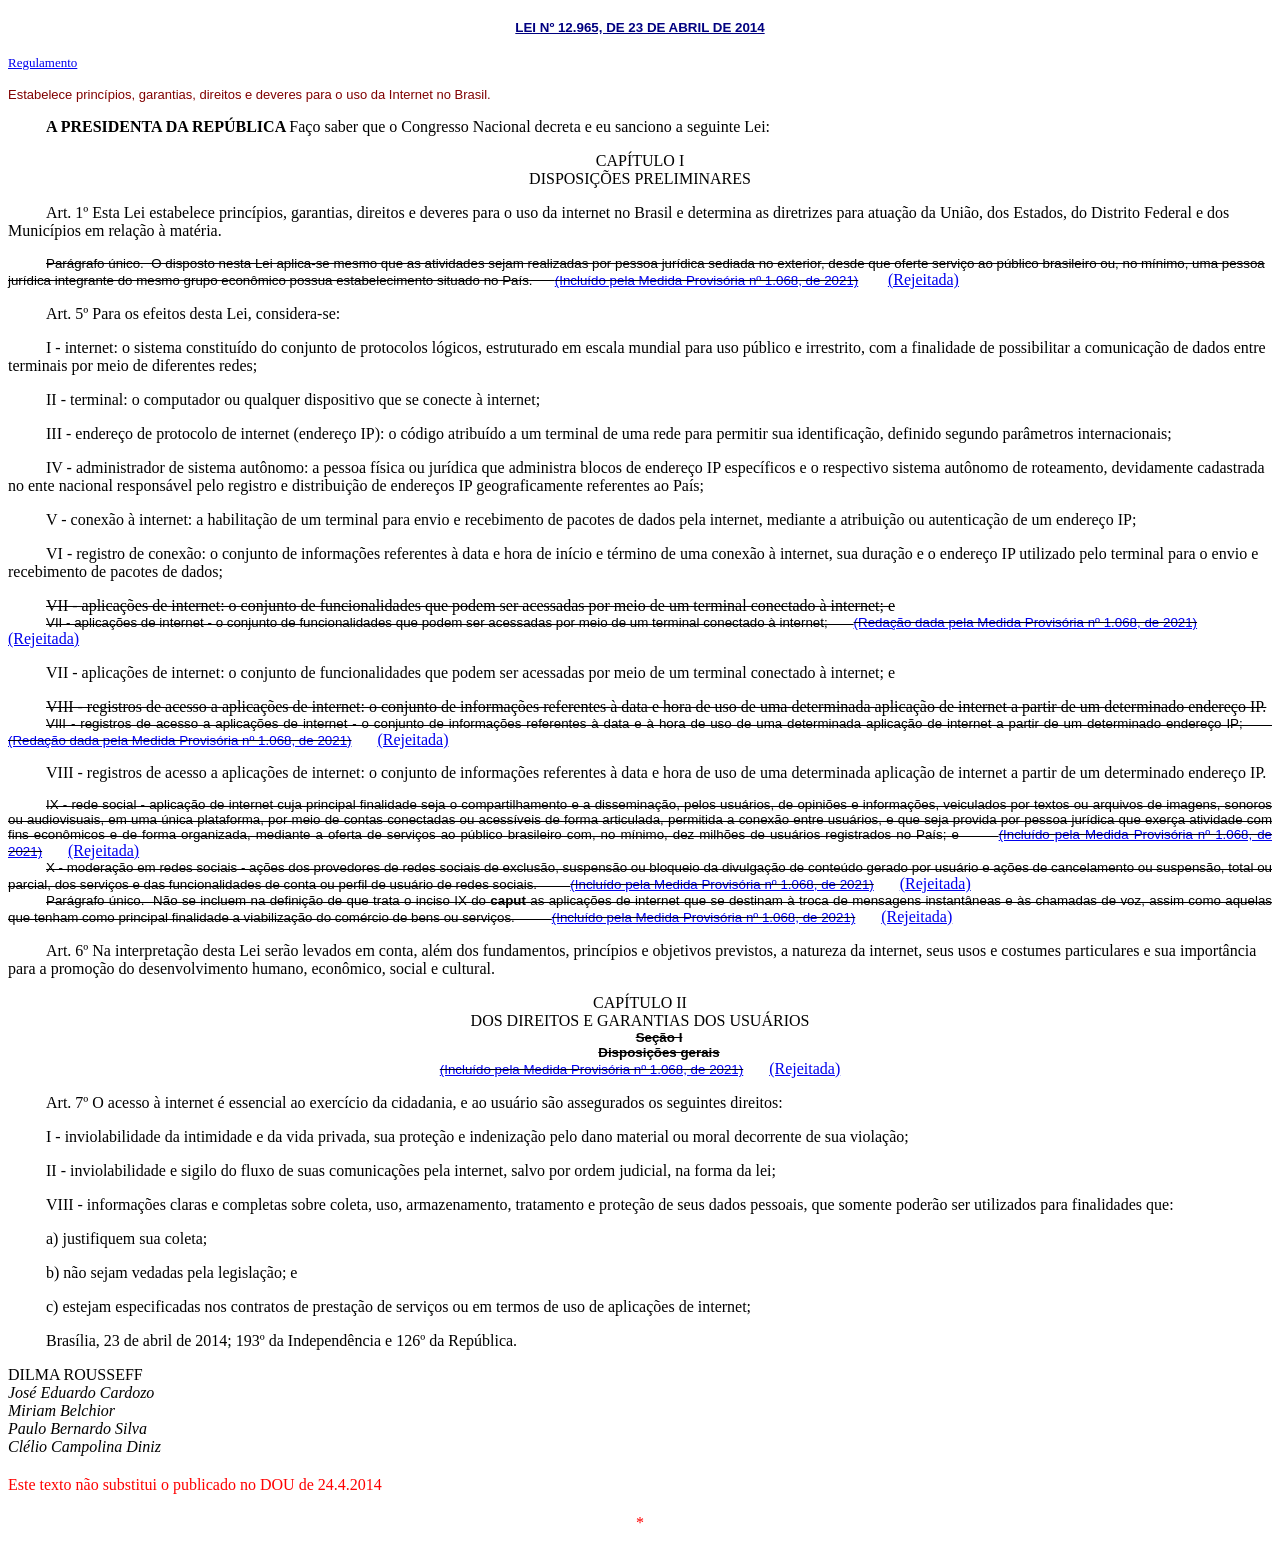
<file: tests/fixtures/marco_civil.html>
<!-- Recorte de https://www.planalto.gov.br/ccivil_03/_ato2011-2014/2014/lei/l12965.htm (sha256:f478c3c6389c…, coletado em 2026-09-25) gerado por scripts/make_fixtures.py; não editar à mão. -->
<html><head><meta charset="utf-8"><title>marco_civil</title></head><body>
<p align="CENTER" style="margin-top: 20px; margin-bottom: 20px">
<font color="#000080" face="Arial">
<small>
<strong>
<a href="http://legislacao.planalto.gov.br/legisla/legislacao.nsf/Viw_Identificacao/lei%2012.965-2014?OpenDocument" style="color: rgb(0,0,128)">
       LEI Nº 12.965, DE 23 DE ABRIL DE 2014</a></strong></small></font></p>
<p style="text-indent: 0">
<font size="2">
<a href="../../../_Ato2015-2018/2016/Decreto/D8771.htm">
          Regulamento</a></font></p>
<p align="justify" class="MsoNormal" style="text-indent: 0cm">
<font face="Arial" size="2">
<span style="color: #800000">
          Estabelece princípios, garantias, direitos e deveres para o uso da Internet no Brasil.</span></font></p>
<p class="MsoNormal" style="text-indent: 38px">
<b>
<span style="color:black">
      A PRESIDENTA DA REPÚBLICA
     </span>
</b>
<span style="color:black">
     Faço saber que o Congresso Nacional decreta e eu sanciono a seguinte Lei:</span></p>
<p class="Cap" style="text-align: center; margin-bottom: .0001pt">
<span style="color: black">
<a name="capituloi">
</a>
     CAPÍTULO I<br/>
     DISPOSIÇÕES PRELIMINARES</span></p>
<p class="Artigo" style="text-indent: 38px">
<span style="color: black">
<a name="art1">
</a>
     Art. 1º
     <b>
</b>
     Esta Lei estabelece princípios, garantias, direitos e deveres para o uso da internet no Brasil e determina as diretrizes para atuação da União, dos Estados, do Distrito Federal e dos Municípios em relação à matéria.</span></p>
<p class="Artigo" style="text-indent: 38px">
<span style='font-size:10.0pt;font-family:"Arial",sans-serif;
color:black'><strike><a name="art1p"></a>Parágrafo único.  O disposto nesta Lei 
	aplica-se mesmo que as atividades sejam realizadas por pessoa jurídica 
	sediada no exterior, desde que oferte serviço ao público brasileiro ou, no 
	mínimo, uma pessoa jurídica integrante do mesmo grupo econômico possua 
	estabelecimento situado no País.     
	<a href="../../../_Ato2019-2022/2021/Mpv/mpv1068.htm#art1">(Incluído pela 
	Medida Provisória nº 1.068, de 2021)</a></strike>        </span>
<a href="../../../_Ato2019-2022/2021/Congresso/adc-58-mpv1068.htm">
	(Rejeitada)</a></p>
<p class="Artigo" style="text-indent: 38px">
<span style="color: black">
<a name="art5">
</a>
     Art. 5º
     <b>
</b>
     Para os efeitos desta Lei, considera-se:
    </span>
</p>
<p class="Artigo" style="text-indent: 38px">
<span style="color: black">
<a name="art5i">
</a>
     I - internet: o sistema constituído do conjunto de protocolos lógicos, estruturado em escala mundial para uso público e irrestrito, com a finalidade de possibilitar a comunicação de dados entre terminais por meio de diferentes redes;
    </span>
</p>
<p class="Artigo" style="text-indent: 38px">
<span style="color: black">
<a name="art5ii">
</a>
     II - terminal: o computador ou qualquer dispositivo que se conecte à internet;
    </span>
</p>
<p class="Artigo" style="text-indent: 38px">
<span style="color: black">
<a name="art5iii">
</a>
     III - endereço de protocolo de internet (endereço IP): o código atribuído a um terminal de uma rede para permitir sua identificação, definido segundo parâmetros internacionais;
    </span>
</p>
<p class="Artigo" style="text-indent: 38px">
<span style="color: black">
<a name="art5iv">
</a>
     IV - administrador de sistema autônomo: a pessoa física ou jurídica que administra blocos de endereço IP específicos e o respectivo sistema autônomo de roteamento, devidamente cadastrada no ente nacional responsável pelo registro e distribuição de endereços IP geograficamente referentes ao País;
    </span>
</p>
<p class="Artigo" style="text-indent: 38px">
<span style="color: black">
<a name="art5v">
</a>
     V - conexão à internet: a habilitação de um terminal para envio e recebimento de pacotes de dados pela internet, mediante a atribuição ou autenticação de um endereço IP;
    </span>
</p>
<p class="Artigo" style="text-indent: 38px">
<span style="color: black">
<a name="art5vi">
</a>
     VI - registro de conexão: o conjunto de informações referentes à data e hora de início e término de uma conexão à internet, sua duração e o endereço IP utilizado pelo terminal para o envio e recebimento de pacotes de dados;
    </span>
</p>
<p class="Artigo" style="text-indent: 38px; margin-top:0; margin-bottom:0">
<span style="color: black; text-decoration:line-through">
<a name="art5vii."></a>VII - aplicações de internet: o conjunto de funcionalidades que podem ser acessadas por meio de um terminal conectado à internet; e
    </span>
</p>
<p class="Artigo" style="text-indent: 38px; margin-top:0; margin-bottom:0">
<strike>
<span style='font-size:10.0pt;font-family:"Arial",sans-serif;
color:black'><a name="art5vii.0"></a>VII - aplicações de internet - o conjunto 
	de funcionalidades que podem ser acessadas por meio de um terminal conectado 
	à internet;       </span>
</strike>
<span style="font-size: 10.0pt; font-family: Arial,sans-serif; color: black">
<strike>
<a href="../../../_Ato2019-2022/2021/Mpv/mpv1068.htm#art1">(Redação dada 
	pela Medida Provisória nº 1.068, de 2021)</a></strike>   </span>
<a href="../../../_Ato2019-2022/2021/Congresso/adc-58-mpv1068.htm">
	(Rejeitada)</a></p>
<p class="Artigo" style="text-indent: 38px">
<span style="color: black; ">
<a name="art5vii">
</a>
     VII - aplicações de internet: o conjunto de funcionalidades que podem ser acessadas por meio de um terminal conectado à internet; e
    </span>
</p>
<p class="Artigo" style="text-indent: 38px; margin-top:0; margin-bottom:0">
<span style="color: black; text-decoration:line-through">
<a name="art5viii."></a>VIII - registros de acesso a aplicações de internet: o conjunto de informações referentes à data e hora de uso de uma determinada aplicação de internet a partir de um determinado endereço IP.
    </span>
</p>
<p class="dou-paragraph" style="text-align: justify; text-indent: 38px; margin-top: 0; margin-bottom: 0; background: white">
<strike>
<span style='font-size:10.0pt;font-family:"Arial",sans-serif;
color:black'><a name="art5viii.0"></a>VIII - registros de acesso a aplicações de 
	internet - o conjunto de informações referentes à data e à hora de uso de 
	uma determinada aplicação de internet a partir de um determinado endereço IP;      
	</span>
</strike>
<span style="font-size: 10.0pt; font-family: Arial,sans-serif; color: black">
<strike>
<a href="../../../_Ato2019-2022/2021/Mpv/mpv1068.htm#art1">(Redação dada 
	pela Medida Provisória nº 1.068, de 2021)</a></strike>       </span>
<a href="../../../_Ato2019-2022/2021/Congresso/adc-58-mpv1068.htm">
	(Rejeitada)</a></p>
<p class="dou-paragraph" style="text-align: justify; text-indent: 38px; margin-top: 15px; margin-bottom: 15px; background: white">
<span style="color: black; ">
<a name="art5viii"></a>VIII - registros de acesso a aplicações de internet: o conjunto de informações referentes à data e hora de uso de uma determinada aplicação de internet a partir de um determinado endereço IP.
    </span>
</p>
<p class="dou-paragraph" style="text-align: justify; text-indent: 38px; margin-top: 0; margin-bottom: 0; background: white">
<strike>
<span style='font-size:10.0pt;font-family:"Arial",sans-serif;
color:black'><a name="art5ix"></a>IX - rede social - aplicação de internet cuja 
	principal finalidade seja o compartilhamento e a disseminação, pelos 
	usuários, de opiniões e informações, veiculados por textos ou arquivos de 
	imagens, sonoros ou audiovisuais, em uma única plataforma, por meio de 
	contas conectadas ou acessíveis de forma articulada, permitida a conexão 
	entre usuários, e que seja provida por pessoa jurídica que exerça atividade 
	com fins econômicos e de forma organizada, mediante a oferta de serviços ao 
	público brasileiro com, no mínimo, dez milhões de usuários registrados no 
	País; e        </span>
</strike>
<span style="font-size: 10.0pt; font-family: Arial,sans-serif; color: black">
<strike>
<a href="../../../_Ato2019-2022/2021/Mpv/mpv1068.htm#art1">(Incluído pela 
	Medida Provisória nº 1.068, de 2021)</a></strike>       </span>
<a href="../../../_Ato2019-2022/2021/Congresso/adc-58-mpv1068.htm">
	(Rejeitada)</a></p>
<p class="dou-paragraph" style="text-align: justify; text-indent: 38px; margin-top: 0; margin-bottom: 0; background: white">
<strike>
<span style='font-size:10.0pt;font-family:"Arial",sans-serif;
color:black'><a name="art5x"></a>X - moderação em redes sociais - ações dos 
	provedores de redes sociais de exclusão, suspensão ou bloqueio da divulgação 
	de conteúdo gerado por usuário e ações de cancelamento ou suspensão, total 
	ou parcial, dos serviços e das funcionalidades de conta ou perfil de usuário 
	de redes sociais.         </span>
</strike>
<span style="font-size: 10.0pt; font-family: Arial,sans-serif; color: black">
<strike>
<a href="../../../_Ato2019-2022/2021/Mpv/mpv1068.htm#art1">(Incluído pela 
	Medida Provisória nº 1.068, de 2021)</a></strike>       </span>
<a href="../../../_Ato2019-2022/2021/Congresso/adc-58-mpv1068.htm">
	(Rejeitada)</a></p>
<p class="dou-paragraph" style="text-align: justify; text-indent: 38px; margin-top: 0; margin-bottom: 0; background: white">
<strike>
<span style='font-size:10.0pt;font-family:"Arial",sans-serif;
color:black'><a name="art5p"></a>Parágrafo único.  Não se incluem na definição de que trata o inciso 
			IX do <b>caput</b> as aplicações de internet que se destinam à troca 
			de mensagens instantâneas e às chamadas de voz, assim como aquelas 
			que tenham como principal finalidade a viabilização do comércio de 
			bens ou serviços.         
	</span>
</strike>
<span style="font-size: 10.0pt; font-family: Arial,sans-serif; color: black">
<strike>
<a href="../../../_Ato2019-2022/2021/Mpv/mpv1068.htm#art1">(Incluído pela 
	Medida Provisória nº 1.068, de 2021)</a></strike>       </span>
<a href="../../../_Ato2019-2022/2021/Congresso/adc-58-mpv1068.htm">
	(Rejeitada)</a></p>
<p class="Artigo" style="text-indent: 38px">
<span style="color: black">
<a name="art6">
</a>
     Art. 6º Na interpretação desta Lei serão levados em conta, além dos fundamentos, princípios e objetivos previstos, a natureza da internet, seus usos e costumes particulares e sua importância para a promoção do desenvolvimento humano, econômico, social e cultural.
    </span>
</p>
<p class="Cap" style="text-align: center; margin-bottom: .0001pt">
<span style="color: black">
<a name="capituloii">
</a>
     CAPÍTULO II
     <br/>
     DOS DIREITOS E GARANTIAS DOS USUÁRIOS
    </span>
</p>
<p align="center" class="dou-paragraph" style="text-indent: 38px; margin-top: 0; margin-bottom: 0; background: white">
<span style='font-size:10.0pt;font-family:
"Arial",sans-serif;color:black; text-decoration:line-through'><b><a name="secaoi"></a>Seção I </b>
</span></p>
<p align="center" class="dou-paragraph" style="text-indent: 38px; margin-top: 0; margin-bottom: 0; background: white">
<b>
<span style='font-size:10.0pt;
font-family:"Arial",sans-serif;color:black; text-decoration:line-through'>Disposições gerais</span></b></p>
<p class="Cap" style="text-align: center; margin-bottom: 0; margin-top:0">
<span style="font-size: 10.0pt; font-family: Arial,sans-serif; color: black">
<strike>
<a href="../../../_Ato2019-2022/2021/Mpv/mpv1068.htm#art1">(Incluído pela 
	Medida Provisória nº 1.068, de 2021)</a></strike>       </span>
<a href="../../../_Ato2019-2022/2021/Congresso/adc-58-mpv1068.htm">
	(Rejeitada)</a></p>
<p class="Artigo" style="text-indent: 38px">
<span style="color: black">
<a name="art7">
</a>
     Art. 7º O acesso à internet é essencial ao exercício da cidadania, e ao usuário são assegurados os seguintes direitos:
    </span>
</p>
<p class="Artigo" style="text-indent: 38px">
<span style="color: black">
<a name="art7i">
</a>
     I - inviolabilidade da intimidade e da vida privada, sua proteção e indenização pelo dano material ou moral decorrente de sua violação;
    </span>
</p>
<p class="Artigo" style="text-indent: 38px">
<span style="color: black">
<a name="art7ii">
</a>
     II - inviolabilidade e sigilo do fluxo de suas comunicações pela internet, salvo por ordem judicial, na forma da lei;
    </span>
</p>
<p class="Artigo" style="text-indent: 38px">
<span style="color: black">
<a name="art7viii">
</a>
     VIII - informações claras e completas sobre coleta, uso, armazenamento, tratamento e proteção de seus dados pessoais, que somente poderão ser utilizados para finalidades que:
    </span>
</p>
<p class="Artigo" style="text-indent: 38px">
<span style="color: black">
<a name="art7viiia">
</a>
     a) justifiquem sua coleta;
    </span>
</p>
<p class="Artigo" style="text-indent: 38px">
<span style="color: black">
<a name="art7viiib">
</a>
     b) não sejam vedadas pela legislação; e
    </span>
</p>
<p class="Artigo" style="text-indent: 38px">
<span style="color: black">
<a name="art7viiic">
</a>
     c) estejam especificadas nos contratos de prestação de serviços ou em termos de uso de aplicações de internet;
    </span>
</p>
<p class="MsoNormal" style="text-indent: 38px">
<span style="color:black">
     Brasília, 23 de abril de 2014; 193º da Independência e 126º da República.
    </span>
</p>
<p class="MsoNormal" style="text-indent:0cm">
<span style="color:black">
     DILMA ROUSSEFF
     <br/>
</span>
<i>
<span style="color:black">
      José Eduardo Cardozo
      <br/>
      Miriam Belchior
      <br/>
      Paulo Bernardo Silva
      <br/>
      Clélio Campolina Diniz
     </span>
</i>
</p>
<p class="MsoNormal" style="text-indent: 0cm; margin-left: 0cm; margin-top: 20px; margin-bottom: 20px">
<font color="#FF0000">
     Este texto não substitui o publicado no DOU de 24.4.2014
    </font>
</p>
<p class="MsoNormal" style="margin-top:20px; margin-bottom:20px; text-align:center">
<font color="#FF0000">
     *
    </font>
</p>
<p class="MsoNormal" style="margin-top:20px; margin-bottom:20px; text-align:center">
</p>
<p class="MsoNormal" style="margin-top:20px; margin-bottom:20px; text-align:center">
</p>
<p class="MsoNormal" style="margin-top:20px; margin-bottom:20px; text-align:center">
</p>
<p class="MsoNormal" style="margin-top:20px; margin-bottom:20px; text-align:center">
</p>
<p class="MsoNormal" style="text-align: center; margin-top: 20px; margin-bottom: 20px">
</p>
<p class="MsoNormal" style="text-align: center; margin-top: 20px; margin-bottom: 20px">
</p>
<p class="MsoNormal" style="text-align: center; margin-top: 20px; margin-bottom: 20px">
</p>
<p class="MsoNormal" style="text-align: center; margin-top: 20px; margin-bottom: 20px">
</p>
</body></html>
</file>
